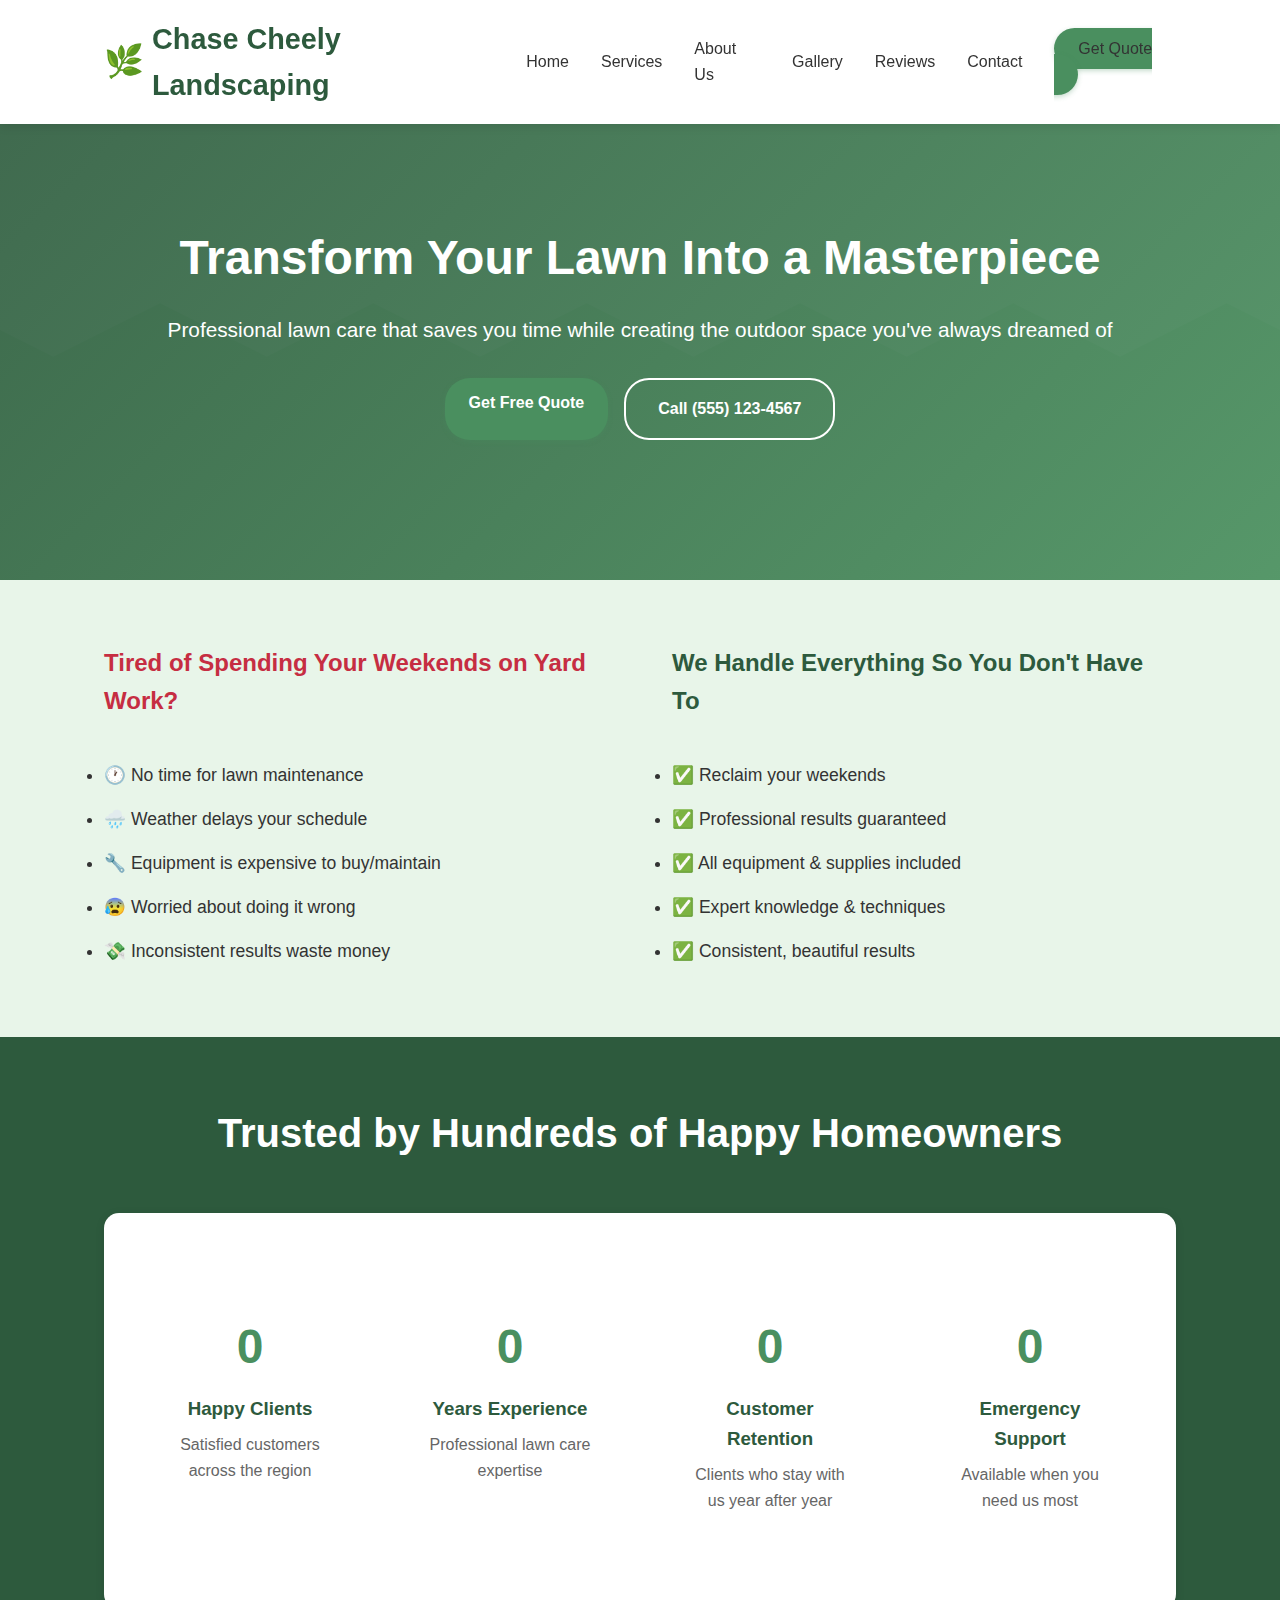
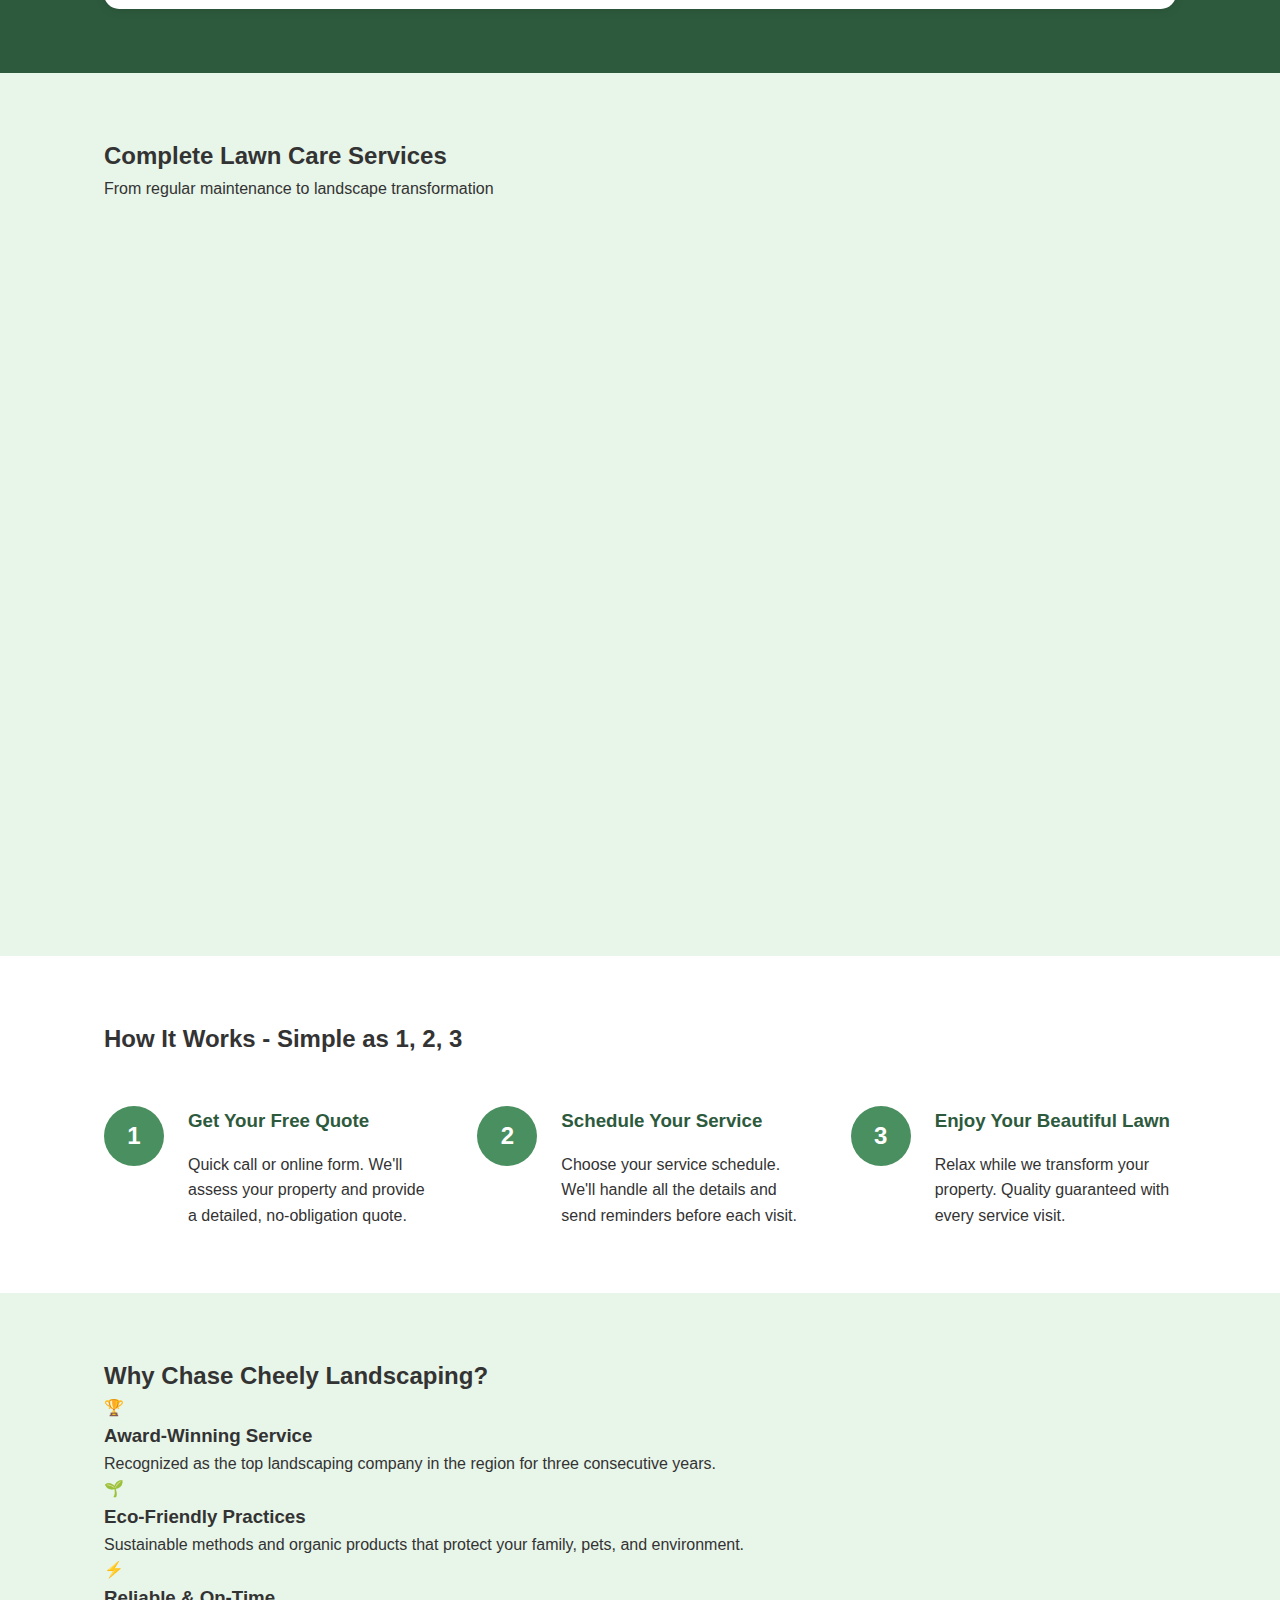
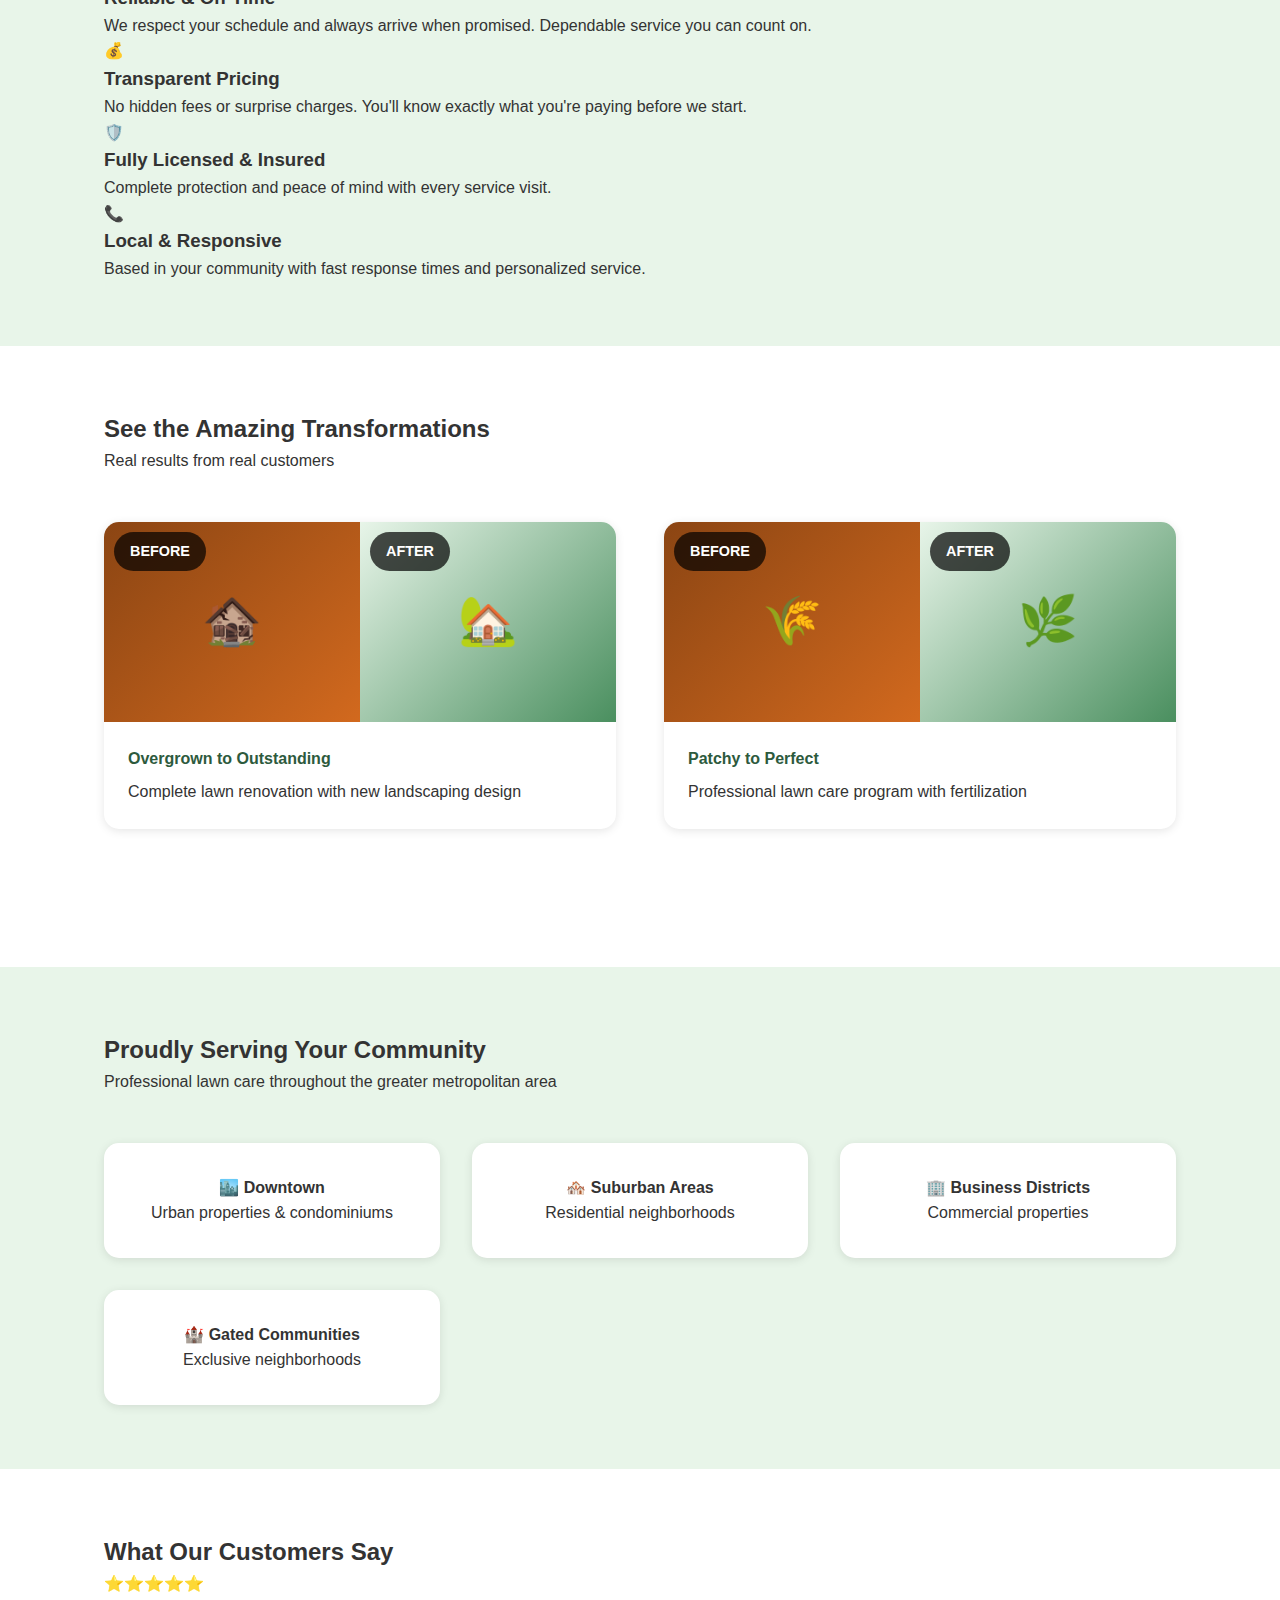
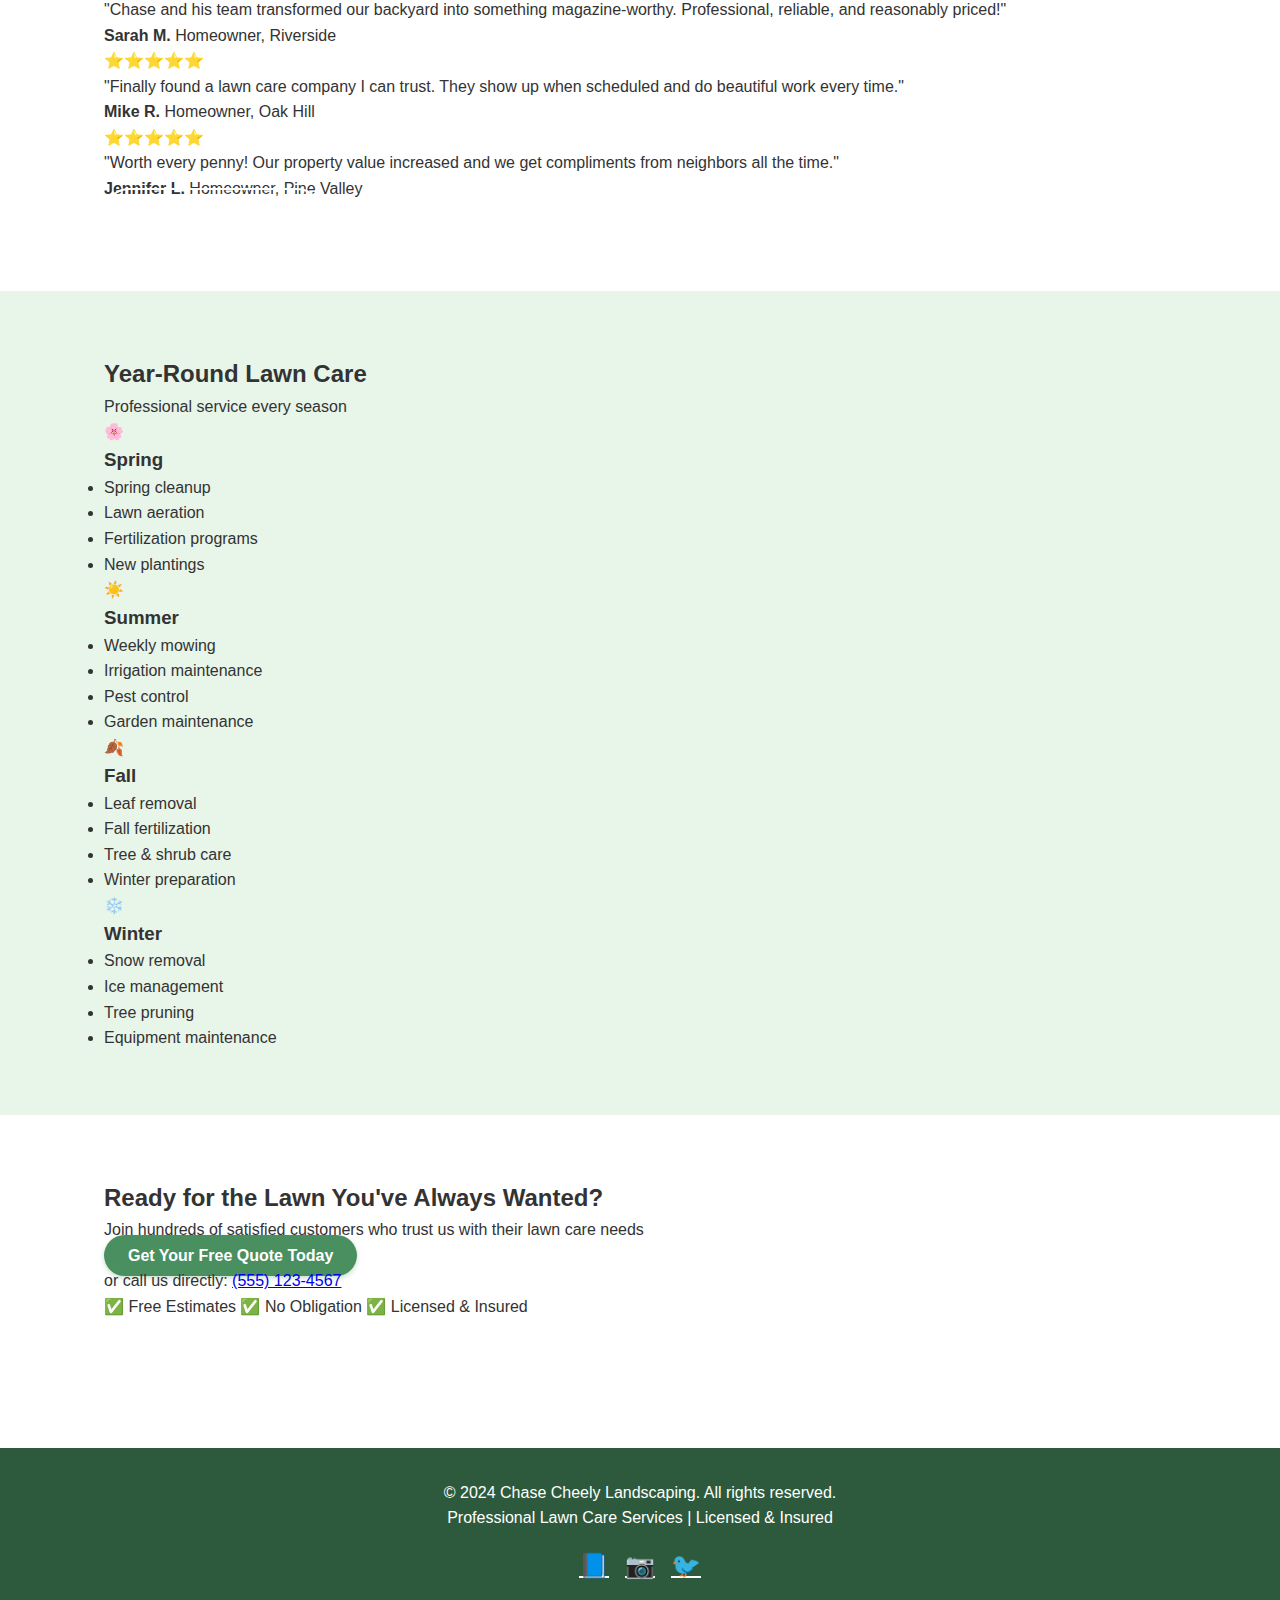
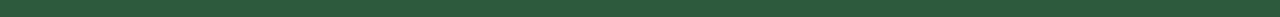
<file: index.html>
<!DOCTYPE html>
<html lang="en">
<head>
    <meta charset="UTF-8">
    <meta name="viewport" content="width=device-width, initial-scale=1.0">
    <title>Chase Cheely Landscaping - Professional Lawn Care Services</title>
    <link rel="stylesheet" href="css/styles.css">
</head>
<body>
    <!-- Loading Screen -->
    <div class="loader" id="loader">
        <div class="loader-circle"></div>
    </div>

    <!-- Header -->
    <header>
        <nav>
            <a href="index.html" class="logo">Chase Cheely Landscaping</a>
            <ul class="nav-links" id="navLinks">
                <li><a href="index.html">Home</a></li>
                <li><a href="services.html">Services</a></li>
                <li><a href="about.html">About Us</a></li>
                <li><a href="gallery.html">Gallery</a></li>
                <li><a href="testimonials.html">Reviews</a></li>
                <li><a href="contact.html">Contact</a></li>
                <li><a href="contact.html" class="cta-button">Get Quote</a></li>
            </ul>
            <div class="mobile-menu-toggle" onclick="toggleMobileMenu()">
                <span></span>
                <span></span>
                <span></span>
            </div>
        </nav>
    </header>

    <main>
        <!-- 1. HERO SECTION - Grab Attention -->
        <section class="hero">
            <div class="hero-content">
                <h1>Transform Your Lawn Into a Masterpiece</h1>
                <p>Professional lawn care that saves you time while creating the outdoor space you've always dreamed of</p>
                <div class="hero-buttons">
                    <a href="contact.html" class="cta-button">Get Free Quote</a>
                    <a href="tel:555-123-4567" class="secondary-button">Call (555) 123-4567</a>
                </div>
            </div>
        </section>

        <!-- 2. PROBLEM/SOLUTION - Address Pain Points -->
        <section class="problem-solution">
            <div class="container">
                <div class="problem-solution-grid">
                    <div class="problem-side">
                        <h2>Tired of Spending Your Weekends on Yard Work?</h2>
                        <ul class="problem-list">
                            <li>🕐 No time for lawn maintenance</li>
                            <li>🌧️ Weather delays your schedule</li>
                            <li>🔧 Equipment is expensive to buy/maintain</li>
                            <li>😰 Worried about doing it wrong</li>
                            <li>💸 Inconsistent results waste money</li>
                        </ul>
                    </div>
                    <div class="solution-side">
                        <h2>We Handle Everything So You Don't Have To</h2>
                        <ul class="solution-list">
                            <li>✅ Reclaim your weekends</li>
                            <li>✅ Professional results guaranteed</li>
                            <li>✅ All equipment & supplies included</li>
                            <li>✅ Expert knowledge & techniques</li>
                            <li>✅ Consistent, beautiful results</li>
                        </ul>
                    </div>
                </div>
            </div>
        </section>

        <!-- 3. SOCIAL PROOF - Build Credibility -->
        <section class="stats-section">
            <div class="container">
                <h2>Trusted by Hundreds of Happy Homeowners</h2>
                <div class="stats-grid">
                    <div class="stat-item">
                        <div class="stat-number" data-count="500" data-suffix="+">0</div>
                        <h3>Happy Clients</h3>
                        <p>Satisfied customers across the region</p>
                    </div>
                    <div class="stat-item">
                        <div class="stat-number" data-count="15" data-suffix="+">0</div>
                        <h3>Years Experience</h3>
                        <p>Professional lawn care expertise</p>
                    </div>
                    <div class="stat-item">
                        <div class="stat-number" data-count="98" data-suffix="%">0</div>
                        <h3>Customer Retention</h3>
                        <p>Clients who stay with us year after year</p>
                    </div>
                    <div class="stat-item">
                        <div class="stat-number" data-count="24" data-suffix="/7">0</div>
                        <h3>Emergency Support</h3>
                        <p>Available when you need us most</p>
                    </div>
                </div>
            </div>
        </section>

        <!-- 4. CORE SERVICES - What We Do -->
        <section class="services-preview">
            <div class="container">
                <h2>Complete Lawn Care Services</h2>
                <p class="section-subtitle">From regular maintenance to landscape transformation</p>
                <div class="services-grid">
                    <div class="service-card">
                        <div class="service-icon">🌿</div>
                        <h3>Weekly Lawn Care</h3>
                        <p>Mowing, edging, trimming, and cleanup to keep your lawn looking perfect every week.</p>
                        <a href="services.html" class="service-link">Learn More →</a>
                    </div>
                    <div class="service-card">
                        <div class="service-icon">🌱</div>
                        <h3>Landscape Design</h3>
                        <p>Custom design and installation to transform your outdoor space into something special.</p>
                        <a href="services.html" class="service-link">Learn More →</a>
                    </div>
                    <div class="service-card">
                        <div class="service-icon">🌳</div>
                        <h3>Tree & Shrub Care</h3>
                        <p>Professional pruning, trimming, and maintenance for healthy, beautiful plants.</p>
                        <a href="services.html" class="service-link">Learn More →</a>
                    </div>
                    <div class="service-card">
                        <div class="service-icon">💧</div>
                        <h3>Irrigation Systems</h3>
                        <p>Smart sprinkler installation and maintenance for optimal water efficiency.</p>
                        <a href="services.html" class="service-link">Learn More →</a>
                    </div>
                </div>
            </div>
        </section>

        <!-- 5. HOW IT WORKS - Simple Process -->
        <section class="how-it-works">
            <div class="container">
                <h2>How It Works - Simple as 1, 2, 3</h2>
                <div class="process-steps">
                    <div class="step">
                        <div class="step-number">1</div>
                        <div class="step-content">
                            <h3>Get Your Free Quote</h3>
                            <p>Quick call or online form. We'll assess your property and provide a detailed, no-obligation quote.</p>
                        </div>
                    </div>
                    <div class="step">
                        <div class="step-number">2</div>
                        <div class="step-content">
                            <h3>Schedule Your Service</h3>
                            <p>Choose your service schedule. We'll handle all the details and send reminders before each visit.</p>
                        </div>
                    </div>
                    <div class="step">
                        <div class="step-number">3</div>
                        <div class="step-content">
                            <h3>Enjoy Your Beautiful Lawn</h3>
                            <p>Relax while we transform your property. Quality guaranteed with every service visit.</p>
                        </div>
                    </div>
                </div>
            </div>
        </section>

        <!-- 6. WHY CHOOSE US - Competitive Advantages -->
        <section class="why-choose-us">
            <div class="container">
                <h2>Why Chase Cheely Landscaping?</h2>
                <div class="advantages-grid">
                    <div class="advantage">
                        <div class="advantage-icon">🏆</div>
                        <h3>Award-Winning Service</h3>
                        <p>Recognized as the top landscaping company in the region for three consecutive years.</p>
                    </div>
                    <div class="advantage">
                        <div class="advantage-icon">🌱</div>
                        <h3>Eco-Friendly Practices</h3>
                        <p>Sustainable methods and organic products that protect your family, pets, and environment.</p>
                    </div>
                    <div class="advantage">
                        <div class="advantage-icon">⚡</div>
                        <h3>Reliable & On-Time</h3>
                        <p>We respect your schedule and always arrive when promised. Dependable service you can count on.</p>
                    </div>
                    <div class="advantage">
                        <div class="advantage-icon">💰</div>
                        <h3>Transparent Pricing</h3>
                        <p>No hidden fees or surprise charges. You'll know exactly what you're paying before we start.</p>
                    </div>
                    <div class="advantage">
                        <div class="advantage-icon">🛡️</div>
                        <h3>Fully Licensed & Insured</h3>
                        <p>Complete protection and peace of mind with every service visit.</p>
                    </div>
                    <div class="advantage">
                        <div class="advantage-icon">📞</div>
                        <h3>Local & Responsive</h3>
                        <p>Based in your community with fast response times and personalized service.</p>
                    </div>
                </div>
            </div>
        </section>

        <!-- 7. BEFORE & AFTER - Visual Proof -->
        <section class="before-after">
            <div class="container">
                <h2>See the Amazing Transformations</h2>
                <p class="section-subtitle">Real results from real customers</p>
                <div class="transformations-grid">
                    <div class="transformation-card">
                        <div class="before-after-images">
                            <div class="before-image">
                                <span class="image-label">BEFORE</span>
                                <div class="placeholder-image before">🏚️</div>
                            </div>
                            <div class="after-image">
                                <span class="image-label">AFTER</span>
                                <div class="placeholder-image after">🏡</div>
                            </div>
                        </div>
                        <div class="transformation-info">
                            <h4>Overgrown to Outstanding</h4>
                            <p>Complete lawn renovation with new landscaping design</p>
                        </div>
                    </div>
                    <div class="transformation-card">
                        <div class="before-after-images">
                            <div class="before-image">
                                <span class="image-label">BEFORE</span>
                                <div class="placeholder-image before">🌾</div>
                            </div>
                            <div class="after-image">
                                <span class="image-label">AFTER</span>
                                <div class="placeholder-image after">🌿</div>
                            </div>
                        </div>
                        <div class="transformation-info">
                            <h4>Patchy to Perfect</h4>
                            <p>Professional lawn care program with fertilization</p>
                        </div>
                    </div>
                </div>
                <div class="cta-center">
                    <a href="gallery.html" class="secondary-button">View More Transformations</a>
                </div>
            </div>
        </section>

        <!-- 8. SERVICE AREAS - Geographic Coverage -->
        <section class="service-areas">
            <div class="container">
                <h2>Proudly Serving Your Community</h2>
                <p class="section-subtitle">Professional lawn care throughout the greater metropolitan area</p>
                <div class="areas-grid">
                    <div class="area-card">
                        <h4>🏙️ Downtown</h4>
                        <p>Urban properties & condominiums</p>
                    </div>
                    <div class="area-card">
                        <h4>🏘️ Suburban Areas</h4>
                        <p>Residential neighborhoods</p>
                    </div>
                    <div class="area-card">
                        <h4>🏢 Business Districts</h4>
                        <p>Commercial properties</p>
                    </div>
                    <div class="area-card">
                        <h4>🏰 Gated Communities</h4>
                        <p>Exclusive neighborhoods</p>
                    </div>
                </div>
            </div>
        </section>

        <!-- 9. TESTIMONIALS - Social Proof -->
        <section class="testimonials-preview">
            <div class="container">
                <h2>What Our Customers Say</h2>
                <div class="testimonials-grid">
                    <div class="testimonial">
                        <div class="stars">⭐⭐⭐⭐⭐</div>
                        <p>"Chase and his team transformed our backyard into something magazine-worthy. Professional, reliable, and reasonably priced!"</p>
                        <div class="testimonial-author">
                            <strong>Sarah M.</strong>
                            <span>Homeowner, Riverside</span>
                        </div>
                    </div>
                    <div class="testimonial">
                        <div class="stars">⭐⭐⭐⭐⭐</div>
                        <p>"Finally found a lawn care company I can trust. They show up when scheduled and do beautiful work every time."</p>
                        <div class="testimonial-author">
                            <strong>Mike R.</strong>
                            <span>Homeowner, Oak Hill</span>
                        </div>
                    </div>
                    <div class="testimonial">
                        <div class="stars">⭐⭐⭐⭐⭐</div>
                        <p>"Worth every penny! Our property value increased and we get compliments from neighbors all the time."</p>
                        <div class="testimonial-author">
                            <strong>Jennifer L.</strong>
                            <span>Homeowner, Pine Valley</span>
                        </div>
                    </div>
                </div>
                <div class="cta-center">
                    <a href="testimonials.html" class="secondary-button">Read More Reviews</a>
                </div>
            </div>
        </section>

        <!-- 10. SEASONAL SERVICES - Comprehensive Offering -->
        <section class="seasonal-services">
            <div class="container">
                <h2>Year-Round Lawn Care</h2>
                <p class="section-subtitle">Professional service every season</p>
                <div class="seasons-grid">
                    <div class="season-card">
                        <div class="season-icon">🌸</div>
                        <h3>Spring</h3>
                        <ul>
                            <li>Spring cleanup</li>
                            <li>Lawn aeration</li>
                            <li>Fertilization programs</li>
                            <li>New plantings</li>
                        </ul>
                    </div>
                    <div class="season-card">
                        <div class="season-icon">☀️</div>
                        <h3>Summer</h3>
                        <ul>
                            <li>Weekly mowing</li>
                            <li>Irrigation maintenance</li>
                            <li>Pest control</li>
                            <li>Garden maintenance</li>
                        </ul>
                    </div>
                    <div class="season-card">
                        <div class="season-icon">🍂</div>
                        <h3>Fall</h3>
                        <ul>
                            <li>Leaf removal</li>
                            <li>Fall fertilization</li>
                            <li>Tree & shrub care</li>
                            <li>Winter preparation</li>
                        </ul>
                    </div>
                    <div class="season-card">
                        <div class="season-icon">❄️</div>
                        <h3>Winter</h3>
                        <ul>
                            <li>Snow removal</li>
                            <li>Ice management</li>
                            <li>Tree pruning</li>
                            <li>Equipment maintenance</li>
                        </ul>
                    </div>
                </div>
            </div>
        </section>

        <!-- 11. FINAL CTA - Drive Action -->
        <section class="final-cta">
            <div class="container">
                <div class="cta-content">
                    <h2>Ready for the Lawn You've Always Wanted?</h2>
                    <p>Join hundreds of satisfied customers who trust us with their lawn care needs</p>
                    <div class="cta-buttons">
                        <a href="contact.html" class="cta-button large">Get Your Free Quote Today</a>
                        <div class="phone-cta">
                            <span>or call us directly:</span>
                            <a href="tel:555-123-4567" class="phone-number">(555) 123-4567</a>
                        </div>
                    </div>
                    <div class="guarantees">
                        <span>✅ Free Estimates</span>
                        <span>✅ No Obligation</span>
                        <span>✅ Licensed & Insured</span>
                    </div>
                </div>
            </div>
        </section>
    </main>

    <!-- Footer -->
    <footer>
        <div class="container">
            <p>&copy; 2024 Chase Cheely Landscaping. All rights reserved.</p>
            <p>Professional Lawn Care Services | Licensed & Insured</p>
            <div class="social-links">
                <a href="#" aria-label="Facebook">📘</a>
                <a href="#" aria-label="Instagram">📷</a>
                <a href="#" aria-label="Twitter">🐦</a>
            </div>
        </div>
    </footer>

    <script src="js/script.js"></script>
</body>
</html>
</file>
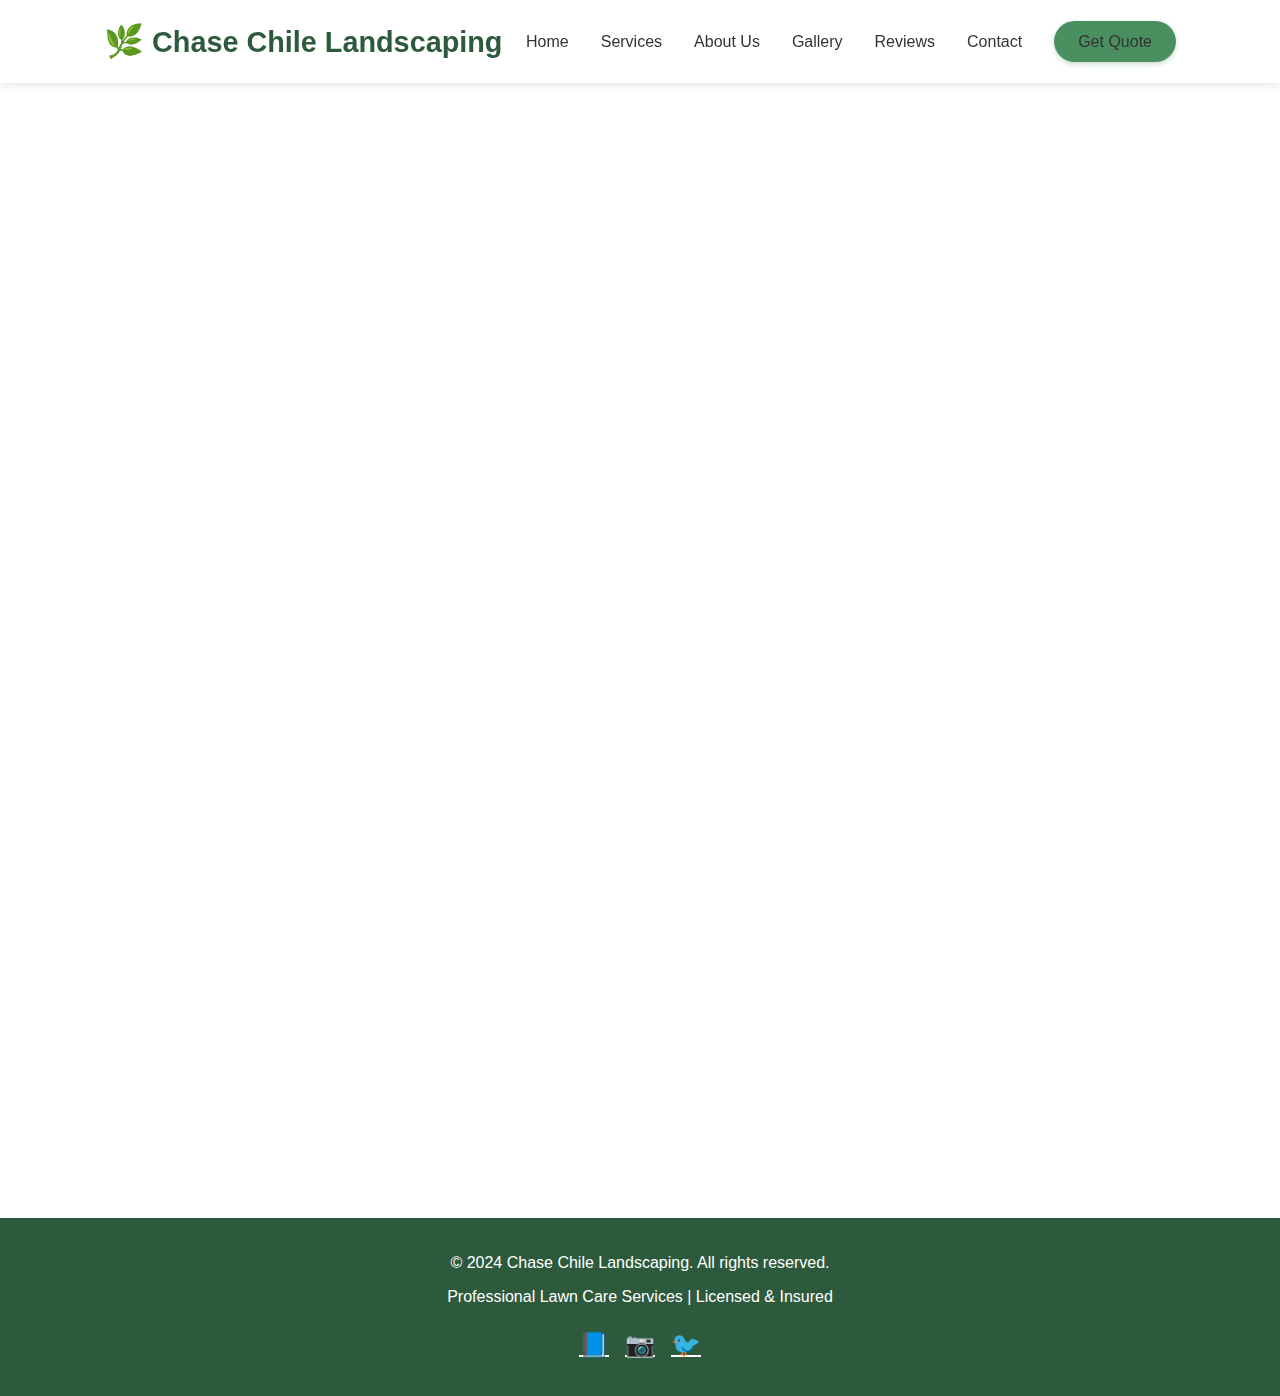
<file: about.html>
<!DOCTYPE html>
<html lang="en">
<head>
    <meta charset="UTF-8">
    <meta name="viewport" content="width=device-width, initial-scale=1.0">
    <title>About Us - Chase Cheely Landscaping</title>
    <style>
        * {
            margin: 0;
            padding: 0;
            box-sizing: border-box;
        }

        :root {
            --primary-green: #2d5a3d;
            --accent-green: #4a8f5f;
            --light-green: #e8f5e9;
            --text-dark: #333;
            --text-light: #666;
            --white: #ffffff;
            --shadow: 0 2px 10px rgba(0,0,0,0.1);
        }

        body {
            font-family: 'Arial', sans-serif;
            line-height: 1.6;
            color: var(--text-dark);
            overflow-x: hidden;
        }

        /* Header Styles */
        header {
            background: var(--white);
            box-shadow: var(--shadow);
            position: fixed;
            width: 100%;
            top: 0;
            z-index: 1000;
            transition: all 0.3s ease;
        }

        nav {
            display: flex;
            justify-content: space-between;
            align-items: center;
            padding: 1rem 5%;
            max-width: 1200px;
            margin: 0 auto;
        }

        .logo {
            font-size: 1.8rem;
            font-weight: bold;
            color: var(--primary-green);
            text-decoration: none;
            display: flex;
            align-items: center;
            gap: 0.5rem;
        }

        .logo::before {
            content: "🌿";
            font-size: 2rem;
        }

        .nav-links {
            display: flex;
            list-style: none;
            gap: 2rem;
            align-items: center;
        }

        .nav-links a {
            text-decoration: none;
            color: var(--text-dark);
            font-weight: 500;
            transition: color 0.3s ease;
            position: relative;
        }

        .nav-links a::after {
            content: '';
            position: absolute;
            width: 0;
            height: 2px;
            bottom: -5px;
            left: 0;
            background: var(--accent-green);
            transition: width 0.3s ease;
        }

        .nav-links a:hover::after {
            width: 100%;
        }

        .nav-links a:hover {
            color: var(--accent-green);
        }

        .cta-button {
            background: var(--accent-green);
            color: var(--white);
            padding: 0.75rem 1.5rem;
            border-radius: 25px;
            text-decoration: none;
            transition: all 0.3s ease;
            font-weight: bold;
            box-shadow: 0 2px 5px rgba(74, 143, 95, 0.3);
        }

        .cta-button:hover {
            background: var(--primary-green);
            transform: translateY(-2px);
            box-shadow: 0 4px 10px rgba(74, 143, 95, 0.4);
        }

        /* Mobile Menu */
        .mobile-menu-toggle {
            display: none;
            flex-direction: column;
            cursor: pointer;
        }

        .mobile-menu-toggle span {
            width: 25px;
            height: 3px;
            background: var(--primary-green);
            margin: 3px 0;
            transition: 0.3s;
        }

        /* Main Content */
        main {
            margin-top: 80px;
        }

        /* Section Styles */
        .section {
            padding: 4rem 5%;
            max-width: 1200px;
            margin: 0 auto;
            opacity: 0;
            transform: translateY(20px);
            animation: fadeInUp 0.8s ease forwards;
        }

        @keyframes fadeInUp {
            to {
                opacity: 1;
                transform: translateY(0);
            }
        }

        /* About Section */
        .about-content {
            display: grid;
            grid-template-columns: 1fr 1fr;
            gap: 3rem;
            align-items: center;
            margin-top: 2rem;
        }

        .about-text h2 {
            color: var(--primary-green);
            margin-bottom: 1.5rem;
            font-size: 2.5rem;
        }

        .about-text p {
            color: var(--text-light);
            margin-bottom: 1.5rem;
            line-height: 1.8;
        }

        .about-features {
            display: flex;
            flex-direction: column;
            gap: 1rem;
            margin-top: 2rem;
        }

        .feature-item {
            display: flex;
            align-items: center;
            gap: 1rem;
        }

        .feature-item::before {
            content: "✓";
            background: var(--accent-green);
            color: var(--white);
            width: 25px;
            height: 25px;
            border-radius: 50%;
            display: flex;
            align-items: center;
            justify-content: center;
            font-weight: bold;
            flex-shrink: 0;
        }

        .about-image {
            background: linear-gradient(45deg, var(--light-green), var(--accent-green));
            padding: 2rem;
            border-radius: 10px;
            position: relative;
            height: 400px;
            display: flex;
            align-items: center;
            justify-content: center;
            font-size: 8rem;
            color: var(--white);
            box-shadow: var(--shadow);
        }

        /* Footer */
        footer {
            background: var(--primary-green);
            color: var(--white);
            text-align: center;
            padding: 2rem 5%;
            margin-top: 4rem;
        }

        footer p {
            margin-bottom: 0.5rem;
        }

        .social-links {
            display: flex;
            justify-content: center;
            gap: 1rem;
            margin-top: 1rem;
        }

        .social-links a {
            color: var(--white);
            font-size: 1.5rem;
            transition: transform 0.3s ease;
        }

        .social-links a:hover {
            transform: translateY(-3px);
        }

        /* Responsive Design */
        @media (max-width: 768px) {
            .nav-links {
                display: none;
                position: absolute;
                top: 100%;
                left: 0;
                width: 100%;
                background: var(--white);
                flex-direction: column;
                padding: 2rem;
                box-shadow: var(--shadow);
            }

            .nav-links.active {
                display: flex;
            }

            .mobile-menu-toggle {
                display: flex;
            }

            .about-content {
                grid-template-columns: 1fr;
            }

            .section {
                padding: 3rem 5%;
            }
        }

        /* Loading Animation */
        .loader {
            position: fixed;
            top: 0;
            left: 0;
            width: 100%;
            height: 100%;
            background: var(--white);
            display: flex;
            justify-content: center;
            align-items: center;
            z-index: 9999;
            transition: opacity 0.5s ease;
        }

        .loader.fade-out {
            opacity: 0;
            pointer-events: none;
        }

        .loader-circle {
            width: 50px;
            height: 50px;
            border: 5px solid var(--light-green);
            border-top: 5px solid var(--accent-green);
            border-radius: 50%;
            animation: spin 1s linear infinite;
        }

        @keyframes spin {
            0% { transform: rotate(0deg); }
            100% { transform: rotate(360deg); }
        }
    </style>
</head>
<body>
    <!-- Loading Screen -->
    <div class="loader" id="loader">
        <div class="loader-circle"></div>
    </div>

    <!-- Header -->
    <header>
        <nav>
            <a href="index.html" class="logo">Chase Chile Landscaping</a>
            <ul class="nav-links" id="navLinks">
                <li><a href="index.html">Home</a></li>
                <li><a href="services.html">Services</a></li>
                <li><a href="about.html">About Us</a></li>
                <li><a href="gallery.html">Gallery</a></li>
                <li><a href="testimonials.html">Reviews</a></li>
                <li><a href="contact.html">Contact</a></li>
                <li><a href="contact.html" class="cta-button">Get Quote</a></li>
            </ul>
            <div class="mobile-menu-toggle" onclick="toggleMobileMenu()">
                <span></span>
                <span></span>
                <span></span>
            </div>
        </nav>
    </header>

    <!-- Main Content -->
    <main>
        <!-- About Section -->
        <section id="about" class="section">
            <div class="about-content">
                <div class="about-text">
                    <h2>About Chase Chile Landscaping</h2>
                    <p>With over 15 years of experience in lawn care and landscaping, Chase Chile Landscaping has been the trusted choice for homeowners and businesses throughout the area. Our commitment to excellence and attention to detail sets us apart.</p>
                    <p>We take pride in transforming ordinary lawns into extraordinary outdoor spaces. Our team of skilled professionals uses the latest equipment and techniques to ensure your property always looks its absolute best.</p>
                    
                    <div class="about-features">
                        <div class="feature-item">
                            <span>Licensed and Insured Professionals</span>
                        </div>
                        <div class="feature-item">
                            <span>Eco-Friendly Practices</span>
                        </div>
                        <div class="feature-item">
                            <span>Flexible Scheduling Options</span>
                        </div>
                        <div class="feature-item">
                            <span>Competitive Pricing</span>
                        </div>
                        <div class="feature-item">
                            <span>100% Satisfaction Guarantee</span>
                        </div>
                    </div>
                </div>
                
                <div class="about-image">
                    🏡
                </div>
            </div>
            
            <!-- Call to Action -->
            <div style="text-align: center; margin-top: 4rem; padding: 3rem; background: var(--light-green); border-radius: 15px;">
                <h3 style="color: var(--primary-green); margin-bottom: 1rem; font-size: 2rem;">Ready to Work with Us?</h3>
                <p style="color: var(--text-light); margin-bottom: 2rem;">Experience the difference that professional lawn care makes.</p>
                <a href="contact.html" class="cta-button" style="font-size: 1.1rem; padding: 1rem 2rem;">Get Started Today</a>
            </div>
        </section>
    </main>

    <!-- Footer -->
    <footer>
        <p>&copy; 2024 Chase Chile Landscaping. All rights reserved.</p>
        <p>Professional Lawn Care Services | Licensed & Insured</p>
        <div class="social-links">
            <a href="#" aria-label="Facebook">📘</a>
            <a href="#" aria-label="Instagram">📷</a>
            <a href="#" aria-label="Twitter">🐦</a>
        </div>
    </footer>

    <script>
        // Page Loader
        window.addEventListener('load', function() {
            setTimeout(function() {
                document.getElementById('loader').classList.add('fade-out');
            }, 500);
        });

        // Mobile Menu Toggle
        function toggleMobileMenu() {
            const navLinks = document.getElementById('navLinks');
            navLinks.classList.toggle('active');
        }

        // Add scroll effect to header
        window.addEventListener('scroll', function() {
            const header = document.querySelector('header');
            if (window.scrollY > 100) {
                header.style.boxShadow = '0 4px 20px rgba(0,0,0,0.1)';
            } else {
                header.style.boxShadow = '0 2px 10px rgba(0,0,0,0.1)';
            }
        });
    </script>
</body>
</html>
</file>
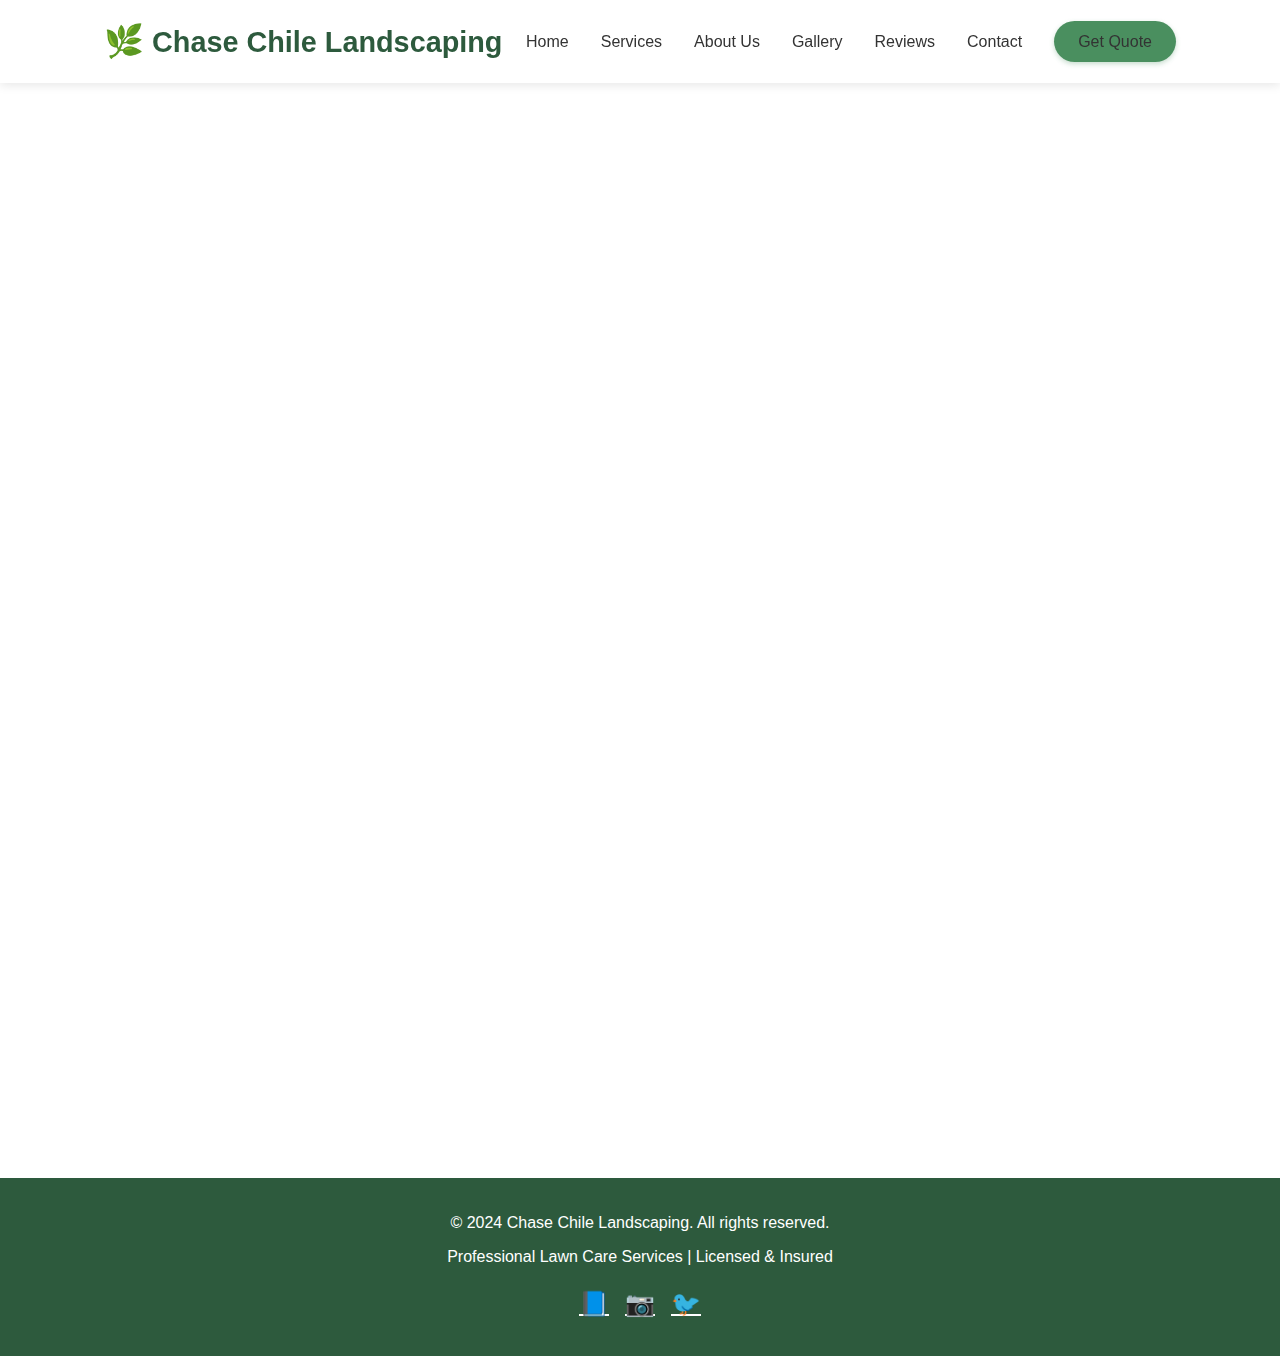
<file: contact.html>
<!DOCTYPE html>
<html lang="en">
<head>
    <meta charset="UTF-8">
    <meta name="viewport" content="width=device-width, initial-scale=1.0">
    <title>Contact Us - Chase Cheely Landscaping</title>
    <style>
        * {
            margin: 0;
            padding: 0;
            box-sizing: border-box;
        }

        :root {
            --primary-green: #2d5a3d;
            --accent-green: #4a8f5f;
            --light-green: #e8f5e9;
            --text-dark: #333;
            --text-light: #666;
            --white: #ffffff;
            --shadow: 0 2px 10px rgba(0,0,0,0.1);
        }

        body {
            font-family: 'Arial', sans-serif;
            line-height: 1.6;
            color: var(--text-dark);
            overflow-x: hidden;
        }

        /* Header Styles */
        header {
            background: var(--white);
            box-shadow: var(--shadow);
            position: fixed;
            width: 100%;
            top: 0;
            z-index: 1000;
            transition: all 0.3s ease;
        }

        nav {
            display: flex;
            justify-content: space-between;
            align-items: center;
            padding: 1rem 5%;
            max-width: 1200px;
            margin: 0 auto;
        }

        .logo {
            font-size: 1.8rem;
            font-weight: bold;
            color: var(--primary-green);
            text-decoration: none;
            display: flex;
            align-items: center;
            gap: 0.5rem;
        }

        .logo::before {
            content: "🌿";
            font-size: 2rem;
        }

        .nav-links {
            display: flex;
            list-style: none;
            gap: 2rem;
            align-items: center;
        }

        .nav-links a {
            text-decoration: none;
            color: var(--text-dark);
            font-weight: 500;
            transition: color 0.3s ease;
            position: relative;
        }

        .nav-links a::after {
            content: '';
            position: absolute;
            width: 0;
            height: 2px;
            bottom: -5px;
            left: 0;
            background: var(--accent-green);
            transition: width 0.3s ease;
        }

        .nav-links a:hover::after {
            width: 100%;
        }

        .nav-links a:hover {
            color: var(--accent-green);
        }

        .cta-button {
            background: var(--accent-green);
            color: var(--white);
            padding: 0.75rem 1.5rem;
            border-radius: 25px;
            text-decoration: none;
            transition: all 0.3s ease;
            font-weight: bold;
            box-shadow: 0 2px 5px rgba(74, 143, 95, 0.3);
        }

        .cta-button:hover {
            background: var(--primary-green);
            transform: translateY(-2px);
            box-shadow: 0 4px 10px rgba(74, 143, 95, 0.4);
        }

        /* Mobile Menu */
        .mobile-menu-toggle {
            display: none;
            flex-direction: column;
            cursor: pointer;
        }

        .mobile-menu-toggle span {
            width: 25px;
            height: 3px;
            background: var(--primary-green);
            margin: 3px 0;
            transition: 0.3s;
        }

        /* Main Content */
        main {
            margin-top: 80px;
        }

        /* Section Styles */
        .section {
            padding: 4rem 5%;
            max-width: 1200px;
            margin: 0 auto;
            opacity: 0;
            transform: translateY(20px);
            animation: fadeInUp 0.8s ease forwards;
        }

        @keyframes fadeInUp {
            to {
                opacity: 1;
                transform: translateY(0);
            }
        }

        /* Contact Section */
        .contact-content {
            display: grid;
            grid-template-columns: 1fr 1fr;
            gap: 3rem;
            margin-top: 2rem;
        }

        .contact-form {
            background: var(--white);
            padding: 2rem;
            border-radius: 10px;
            box-shadow: var(--shadow);
        }

        .form-group {
            margin-bottom: 1.5rem;
        }

        .form-group label {
            display: block;
            margin-bottom: 0.5rem;
            color: var(--primary-green);
            font-weight: bold;
        }

        .form-group input,
        .form-group textarea,
        .form-group select {
            width: 100%;
            padding: 0.75rem;
            border: 2px solid #e0e0e0;
            border-radius: 5px;
            font-size: 1rem;
            transition: border-color 0.3s ease;
            font-family: inherit;
        }

        .form-group input:focus,
        .form-group textarea:focus,
        .form-group select:focus {
            outline: none;
            border-color: var(--accent-green);
        }

        .form-group textarea {
            resize: vertical;
            min-height: 120px;
        }

        .submit-button {
            background: var(--accent-green);
            color: var(--white);
            padding: 1rem 2rem;
            border: none;
            border-radius: 25px;
            font-size: 1rem;
            font-weight: bold;
            cursor: pointer;
            transition: all 0.3s ease;
            width: 100%;
        }

        .submit-button:hover {
            background: var(--primary-green);
            transform: translateY(-2px);
            box-shadow: 0 4px 10px rgba(74, 143, 95, 0.4);
        }

        .contact-info {
            background: var(--light-green);
            padding: 2rem;
            border-radius: 10px;
        }

        .contact-info h3 {
            color: var(--primary-green);
            margin-bottom: 1.5rem;
            font-size: 1.8rem;
        }

        .info-item {
            display: flex;
            align-items: center;
            gap: 1rem;
            margin-bottom: 1.5rem;
            color: var(--text-dark);
        }

        .info-item i {
            font-size: 1.5rem;
            color: var(--accent-green);
        }

        /* Success Message */
        .success-message {
            background: var(--accent-green);
            color: var(--white);
            padding: 1rem;
            border-radius: 5px;
            margin-bottom: 1rem;
            text-align: center;
            display: none;
            animation: slideDown 0.5s ease;
        }

        @keyframes slideDown {
            from {
                opacity: 0;
                transform: translateY(-20px);
            }
            to {
                opacity: 1;
                transform: translateY(0);
            }
        }

        /* Footer */
        footer {
            background: var(--primary-green);
            color: var(--white);
            text-align: center;
            padding: 2rem 5%;
            margin-top: 4rem;
        }

        footer p {
            margin-bottom: 0.5rem;
        }

        .social-links {
            display: flex;
            justify-content: center;
            gap: 1rem;
            margin-top: 1rem;
        }

        .social-links a {
            color: var(--white);
            font-size: 1.5rem;
            transition: transform 0.3s ease;
        }

        .social-links a:hover {
            transform: translateY(-3px);
        }

        /* Responsive Design */
        @media (max-width: 768px) {
            .nav-links {
                display: none;
                position: absolute;
                top: 100%;
                left: 0;
                width: 100%;
                background: var(--white);
                flex-direction: column;
                padding: 2rem;
                box-shadow: var(--shadow);
            }

            .nav-links.active {
                display: flex;
            }

            .mobile-menu-toggle {
                display: flex;
            }

            .contact-content {
                grid-template-columns: 1fr;
            }

            .section {
                padding: 3rem 5%;
            }
        }

        /* Loading Animation */
        .loader {
            position: fixed;
            top: 0;
            left: 0;
            width: 100%;
            height: 100%;
            background: var(--white);
            display: flex;
            justify-content: center;
            align-items: center;
            z-index: 9999;
            transition: opacity 0.5s ease;
        }

        .loader.fade-out {
            opacity: 0;
            pointer-events: none;
        }

        .loader-circle {
            width: 50px;
            height: 50px;
            border: 5px solid var(--light-green);
            border-top: 5px solid var(--accent-green);
            border-radius: 50%;
            animation: spin 1s linear infinite;
        }

        @keyframes spin {
            0% { transform: rotate(0deg); }
            100% { transform: rotate(360deg); }
        }
    </style>
</head>
<body>
    <!-- Loading Screen -->
    <div class="loader" id="loader">
        <div class="loader-circle"></div>
    </div>

    <!-- Header -->
    <header>
        <nav>
            <a href="index.html" class="logo">Chase Chile Landscaping</a>
            <ul class="nav-links" id="navLinks">
                <li><a href="index.html">Home</a></li>
                <li><a href="services.html">Services</a></li>
                <li><a href="about.html">About Us</a></li>
                <li><a href="gallery.html">Gallery</a></li>
                <li><a href="testimonials.html">Reviews</a></li>
                <li><a href="contact.html">Contact</a></li>
                <li><a href="contact.html" class="cta-button">Get Quote</a></li>
            </ul>
            <div class="mobile-menu-toggle" onclick="toggleMobileMenu()">
                <span></span>
                <span></span>
                <span></span>
            </div>
        </nav>
    </header>

    <!-- Main Content -->
    <main>
        <!-- Contact Section -->
        <section id="contact" class="section">
            <h2 style="text-align: center; color: var(--primary-green); margin-bottom: 1rem; font-size: 2.5rem;">Get In Touch</h2>
            <p style="text-align: center; color: var(--text-light); max-width: 600px; margin: 0 auto;">Ready to transform your lawn? Book an appointment or request a free quote today!</p>
            
            <div class="success-message" id="successMessage">
                Thank you for your inquiry! We'll get back to you within 24 hours.
            </div>
            
            <div class="contact-content">
                <div class="contact-form">
                    <h3 style="color: var(--primary-green); margin-bottom: 1.5rem;">Book an Appointment</h3>
                    <form id="contactForm" onsubmit="handleSubmit(event)">
                        <div class="form-group">
                            <label for="name">Full Name *</label>
                            <input type="text" id="name" name="name" required>
                        </div>
                        
                        <div class="form-group">
                            <label for="email">Email Address *</label>
                            <input type="email" id="email" name="email" required>
                        </div>
                        
                        <div class="form-group">
                            <label for="phone">Phone Number *</label>
                            <input type="tel" id="phone" name="phone" required>
                        </div>
                        
                        <div class="form-group">
                            <label for="service">Service Needed</label>
                            <select id="service" name="service">
                                <option value="">Select a service</option>
                                <option value="lawn-mowing">Lawn Mowing</option>
                                <option value="trimming">Trimming & Edging</option>
                                <option value="leaf-removal">Leaf Removal</option>
                                <option value="weed-control">Weed Control</option>
                                <option value="fertilization">Fertilization</option>
                                <option value="landscaping">Landscaping Design</option>
                                <option value="multiple">Multiple Services</option>
                            </select>
                        </div>
                        
                        <div class="form-group">
                            <label for="message">Message</label>
                            <textarea id="message" name="message" placeholder="Tell us about your project or any specific requirements..."></textarea>
                        </div>
                        
                        <button type="submit" class="submit-button">Request Quote</button>
                    </form>
                </div>
                
                <div class="contact-info">
                    <h3>Contact Information</h3>
                    <div class="info-item">
                        <i>📞</i>
                        <div>
                            <strong>Phone:</strong><br>
                            (555) 123-4567
                        </div>
                    </div>
                    
                    <div class="info-item">
                        <i>✉️</i>
                        <div>
                            <strong>Email:</strong><br>
                            info@chasechilelandscaping.com
                        </div>
                    </div>
                    
                    <div class="info-item">
                        <i>📍</i>
                        <div>
                            <strong>Service Area:</strong><br>
                            Serving the greater metropolitan area<br>
                            and surrounding communities
                        </div>
                    </div>
                    
                    <div class="info-item">
                        <i>🕒</i>
                        <div>
                            <strong>Business Hours:</strong><br>
                            Monday - Friday: 7:00 AM - 6:00 PM<br>
                            Saturday: 8:00 AM - 4:00 PM<br>
                            Sunday: Closed
                        </div>
                    </div>
                </div>
            </div>
        </section>
    </main>

    <!-- Footer -->
    <footer>
        <p>&copy; 2024 Chase Chile Landscaping. All rights reserved.</p>
        <p>Professional Lawn Care Services | Licensed & Insured</p>
        <div class="social-links">
            <a href="#" aria-label="Facebook">📘</a>
            <a href="#" aria-label="Instagram">📷</a>
            <a href="#" aria-label="Twitter">🐦</a>
        </div>
    </footer>

    <script>
        // Page Loader
        window.addEventListener('load', function() {
            setTimeout(function() {
                document.getElementById('loader').classList.add('fade-out');
            }, 500);
        });

        // Mobile Menu Toggle
        function toggleMobileMenu() {
            const navLinks = document.getElementById('navLinks');
            navLinks.classList.toggle('active');
        }

        // Add scroll effect to header
        window.addEventListener('scroll', function() {
            const header = document.querySelector('header');
            if (window.scrollY > 100) {
                header.style.boxShadow = '0 4px 20px rgba(0,0,0,0.1)';
            } else {
                header.style.boxShadow = '0 2px 10px rgba(0,0,0,0.1)';
            }
        });

        // Handle form submission
        function handleSubmit(event) {
            event.preventDefault();
            
            // Show success message
            const successMessage = document.getElementById('successMessage');
            successMessage.style.display = 'block';
            
            // Reset form
            document.getElementById('contactForm').reset();
            
            // Hide success message after 5 seconds
            setTimeout(function() {
                successMessage.style.display = 'none';
            }, 5000);
            
            // In a real application, you would send the form data to a server here
            console.log('Form submitted!');
        }
    </script>
</body>
</html>
</file>
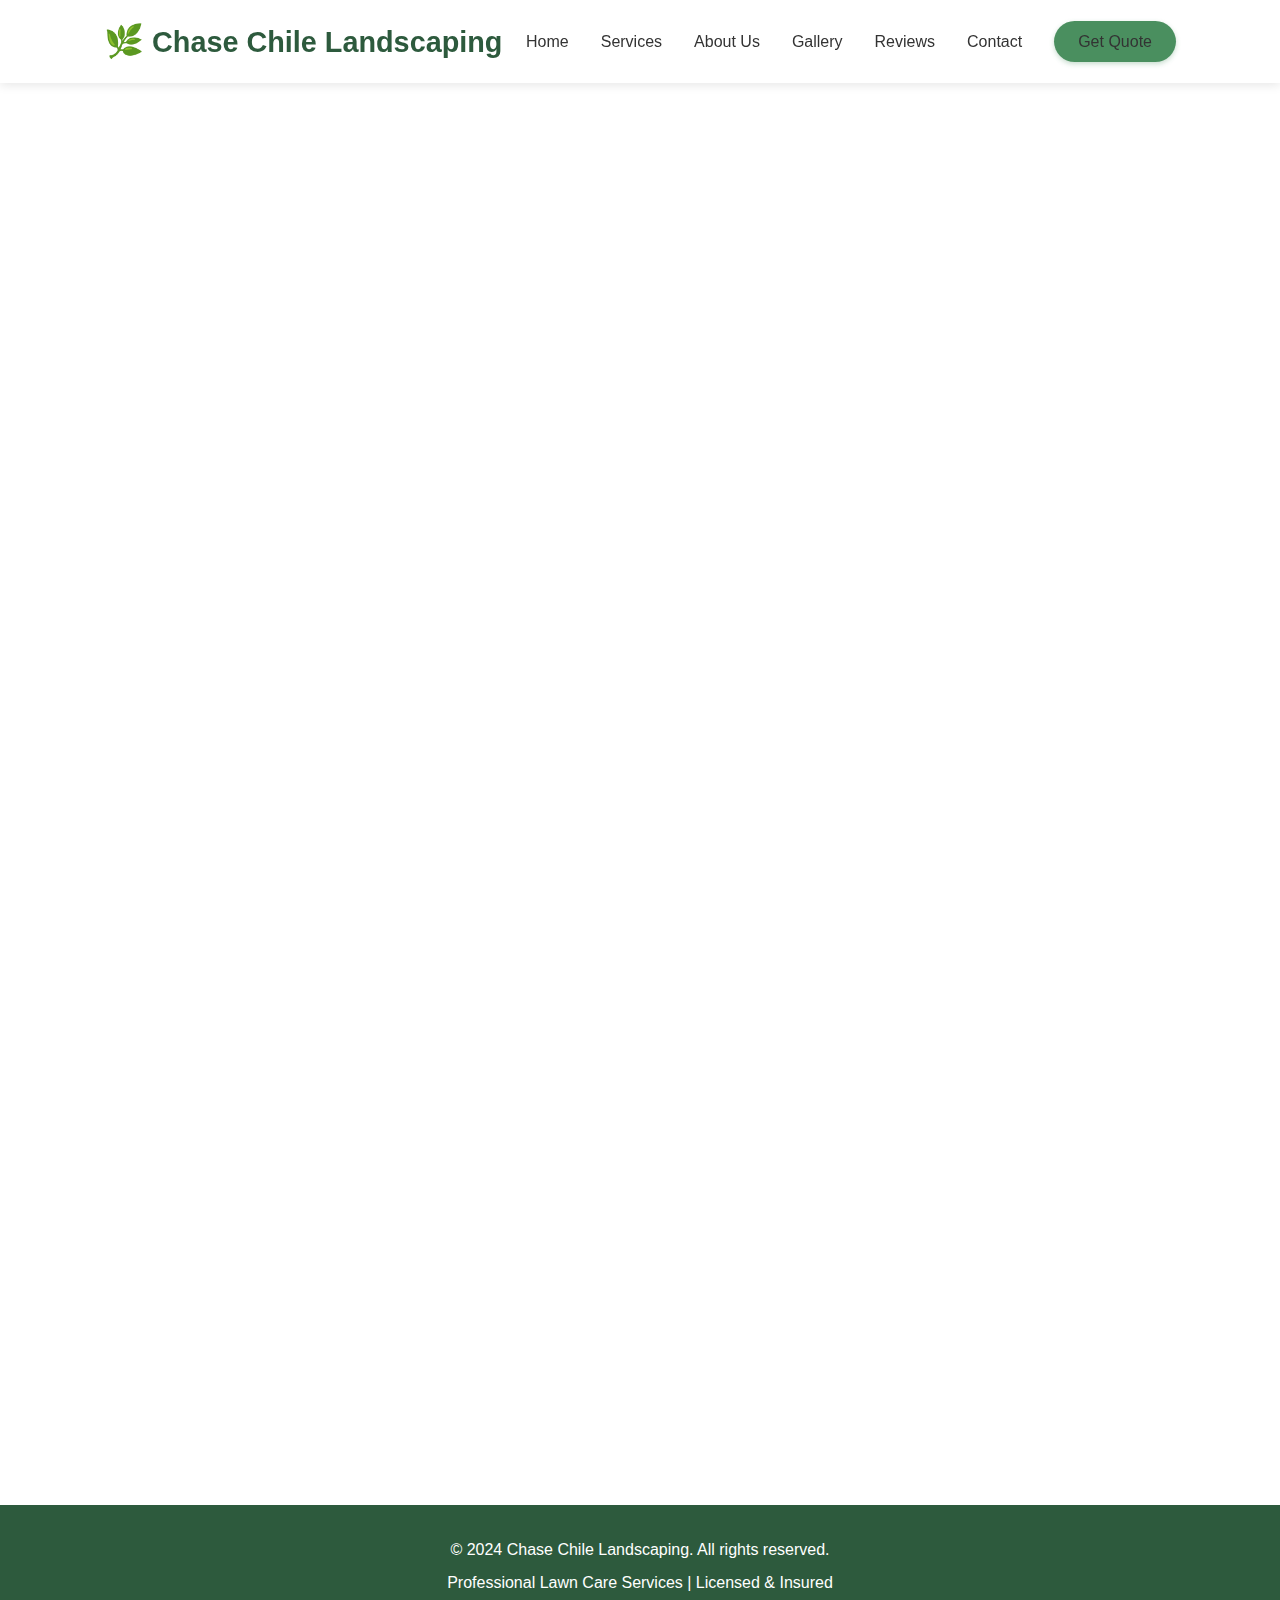
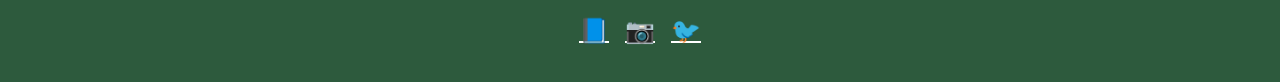
<file: gallery.html>
<!DOCTYPE html>
<html lang="en">
<head>
    <meta charset="UTF-8">
    <meta name="viewport" content="width=device-width, initial-scale=1.0">
    <title>Gallery - Chase Cheely Landscaping</title>
    <style>
        * {
            margin: 0;
            padding: 0;
            box-sizing: border-box;
        }

        :root {
            --primary-green: #2d5a3d;
            --accent-green: #4a8f5f;
            --light-green: #e8f5e9;
            --text-dark: #333;
            --text-light: #666;
            --white: #ffffff;
            --shadow: 0 2px 10px rgba(0,0,0,0.1);
        }

        body {
            font-family: 'Arial', sans-serif;
            line-height: 1.6;
            color: var(--text-dark);
            overflow-x: hidden;
        }

        /* Header Styles */
        header {
            background: var(--white);
            box-shadow: var(--shadow);
            position: fixed;
            width: 100%;
            top: 0;
            z-index: 1000;
            transition: all 0.3s ease;
        }

        nav {
            display: flex;
            justify-content: space-between;
            align-items: center;
            padding: 1rem 5%;
            max-width: 1200px;
            margin: 0 auto;
        }

        .logo {
            font-size: 1.8rem;
            font-weight: bold;
            color: var(--primary-green);
            text-decoration: none;
            display: flex;
            align-items: center;
            gap: 0.5rem;
        }

        .logo::before {
            content: "🌿";
            font-size: 2rem;
        }

        .nav-links {
            display: flex;
            list-style: none;
            gap: 2rem;
            align-items: center;
        }

        .nav-links a {
            text-decoration: none;
            color: var(--text-dark);
            font-weight: 500;
            transition: color 0.3s ease;
            position: relative;
        }

        .nav-links a::after {
            content: '';
            position: absolute;
            width: 0;
            height: 2px;
            bottom: -5px;
            left: 0;
            background: var(--accent-green);
            transition: width 0.3s ease;
        }

        .nav-links a:hover::after {
            width: 100%;
        }

        .nav-links a:hover {
            color: var(--accent-green);
        }

        .cta-button {
            background: var(--accent-green);
            color: var(--white);
            padding: 0.75rem 1.5rem;
            border-radius: 25px;
            text-decoration: none;
            transition: all 0.3s ease;
            font-weight: bold;
            box-shadow: 0 2px 5px rgba(74, 143, 95, 0.3);
        }

        .cta-button:hover {
            background: var(--primary-green);
            transform: translateY(-2px);
            box-shadow: 0 4px 10px rgba(74, 143, 95, 0.4);
        }

        /* Mobile Menu */
        .mobile-menu-toggle {
            display: none;
            flex-direction: column;
            cursor: pointer;
        }

        .mobile-menu-toggle span {
            width: 25px;
            height: 3px;
            background: var(--primary-green);
            margin: 3px 0;
            transition: 0.3s;
        }

        /* Main Content */
        main {
            margin-top: 80px;
        }

        /* Section Styles */
        .section {
            padding: 4rem 5%;
            max-width: 1200px;
            margin: 0 auto;
            opacity: 0;
            transform: translateY(20px);
            animation: fadeInUp 0.8s ease forwards;
        }

        @keyframes fadeInUp {
            to {
                opacity: 1;
                transform: translateY(0);
            }
        }

        /* Gallery Section */
        .gallery-grid {
            display: grid;
            grid-template-columns: repeat(auto-fit, minmax(250px, 1fr));
            gap: 1rem;
            margin-top: 2rem;
        }

        .gallery-item {
            position: relative;
            height: 250px;
            border-radius: 10px;
            overflow: hidden;
            cursor: pointer;
            box-shadow: var(--shadow);
            transition: transform 0.3s ease;
        }

        .gallery-item:hover {
            transform: scale(1.05);
        }

        .gallery-item::before {
            content: attr(data-caption);
            position: absolute;
            bottom: 0;
            left: 0;
            right: 0;
            background: linear-gradient(to top, rgba(45, 90, 61, 0.9), transparent);
            color: var(--white);
            padding: 2rem 1rem 1rem;
            transform: translateY(100%);
            transition: transform 0.3s ease;
        }

        .gallery-item:hover::before {
            transform: translateY(0);
        }

        .gallery-placeholder {
            width: 100%;
            height: 100%;
            background: linear-gradient(135deg, var(--light-green), var(--accent-green));
            display: flex;
            align-items: center;
            justify-content: center;
            font-size: 3rem;
        }

        /* Footer */
        footer {
            background: var(--primary-green);
            color: var(--white);
            text-align: center;
            padding: 2rem 5%;
            margin-top: 4rem;
        }

        footer p {
            margin-bottom: 0.5rem;
        }

        .social-links {
            display: flex;
            justify-content: center;
            gap: 1rem;
            margin-top: 1rem;
        }

        .social-links a {
            color: var(--white);
            font-size: 1.5rem;
            transition: transform 0.3s ease;
        }

        .social-links a:hover {
            transform: translateY(-3px);
        }

        /* Responsive Design */
        @media (max-width: 768px) {
            .nav-links {
                display: none;
                position: absolute;
                top: 100%;
                left: 0;
                width: 100%;
                background: var(--white);
                flex-direction: column;
                padding: 2rem;
                box-shadow: var(--shadow);
            }

            .nav-links.active {
                display: flex;
            }

            .mobile-menu-toggle {
                display: flex;
            }

            .section {
                padding: 3rem 5%;
            }
        }

        /* Loading Animation */
        .loader {
            position: fixed;
            top: 0;
            left: 0;
            width: 100%;
            height: 100%;
            background: var(--white);
            display: flex;
            justify-content: center;
            align-items: center;
            z-index: 9999;
            transition: opacity 0.5s ease;
        }

        .loader.fade-out {
            opacity: 0;
            pointer-events: none;
        }

        .loader-circle {
            width: 50px;
            height: 50px;
            border: 5px solid var(--light-green);
            border-top: 5px solid var(--accent-green);
            border-radius: 50%;
            animation: spin 1s linear infinite;
        }

        @keyframes spin {
            0% { transform: rotate(0deg); }
            100% { transform: rotate(360deg); }
        }
    </style>
</head>
<body>
    <!-- Loading Screen -->
    <div class="loader" id="loader">
        <div class="loader-circle"></div>
    </div>

    <!-- Header -->
    <header>
        <nav>
            <a href="index.html" class="logo">Chase Chile Landscaping</a>
            <ul class="nav-links" id="navLinks">
                <li><a href="index.html">Home</a></li>
                <li><a href="services.html">Services</a></li>
                <li><a href="about.html">About Us</a></li>
                <li><a href="gallery.html">Gallery</a></li>
                <li><a href="testimonials.html">Reviews</a></li>
                <li><a href="contact.html">Contact</a></li>
                <li><a href="contact.html" class="cta-button">Get Quote</a></li>
            </ul>
            <div class="mobile-menu-toggle" onclick="toggleMobileMenu()">
                <span></span>
                <span></span>
                <span></span>
            </div>
        </nav>
    </header>

    <!-- Main Content -->
    <main>
        <!-- Gallery Section -->
        <section id="gallery" class="section">
            <h2 style="text-align: center; color: var(--primary-green); margin-bottom: 1rem; font-size: 2.5rem;">Our Work Gallery</h2>
            <p style="text-align: center; color: var(--text-light); max-width: 600px; margin: 0 auto;">Take a look at some of our recent projects and see the quality of our work</p>
            
            <div class="gallery-grid">
                <div class="gallery-item" data-caption="Beautiful lawn transformation">
                    <div class="gallery-placeholder">🌿</div>
                </div>
                <div class="gallery-item" data-caption="Professional edging work">
                    <div class="gallery-placeholder">✂️</div>
                </div>
                <div class="gallery-item" data-caption="Landscape design project">
                    <div class="gallery-placeholder">🏡</div>
                </div>
                <div class="gallery-item" data-caption="Seasonal maintenance">
                    <div class="gallery-placeholder">🍂</div>
                </div>
                <div class="gallery-item" data-caption="Garden bed installation">
                    <div class="gallery-placeholder">🌷</div>
                </div>
                <div class="gallery-item" data-caption="Complete yard makeover">
                    <div class="gallery-placeholder">🌳</div>
                </div>
                <div class="gallery-item" data-caption="Fertilization results">
                    <div class="gallery-placeholder">🌱</div>
                </div>
                <div class="gallery-item" data-caption="Weed control service">
                    <div class="gallery-placeholder">🌿</div>
                </div>
                <div class="gallery-item" data-caption="Irrigation installation">
                    <div class="gallery-placeholder">💧</div>
                </div>
            </div>
            
            <!-- Call to Action -->
            <div style="text-align: center; margin-top: 4rem; padding: 3rem; background: var(--light-green); border-radius: 15px;">
                <h3 style="color: var(--primary-green); margin-bottom: 1rem; font-size: 2rem;">Want Your Lawn to Look Like This?</h3>
                <p style="color: var(--text-light); margin-bottom: 2rem;">Contact us to schedule a consultation and get started on your lawn transformation.</p>
                <a href="contact.html" class="cta-button" style="font-size: 1.1rem; padding: 1rem 2rem;">Schedule Consultation</a>
            </div>
        </section>
    </main>

    <!-- Footer -->
    <footer>
        <p>&copy; 2024 Chase Chile Landscaping. All rights reserved.</p>
        <p>Professional Lawn Care Services | Licensed & Insured</p>
        <div class="social-links">
            <a href="#" aria-label="Facebook">📘</a>
            <a href="#" aria-label="Instagram">📷</a>
            <a href="#" aria-label="Twitter">🐦</a>
        </div>
    </footer>

    <script>
        // Page Loader
        window.addEventListener('load', function() {
            setTimeout(function() {
                document.getElementById('loader').classList.add('fade-out');
            }, 500);
        });

        // Mobile Menu Toggle
        function toggleMobileMenu() {
            const navLinks = document.getElementById('navLinks');
            navLinks.classList.toggle('active');
        }

        // Add scroll effect to header
        window.addEventListener('scroll', function() {
            const header = document.querySelector('header');
            if (window.scrollY > 100) {
                header.style.boxShadow = '0 4px 20px rgba(0,0,0,0.1)';
            } else {
                header.style.boxShadow = '0 2px 10px rgba(0,0,0,0.1)';
            }
        });
    </script>
</body>
</html>
</file>
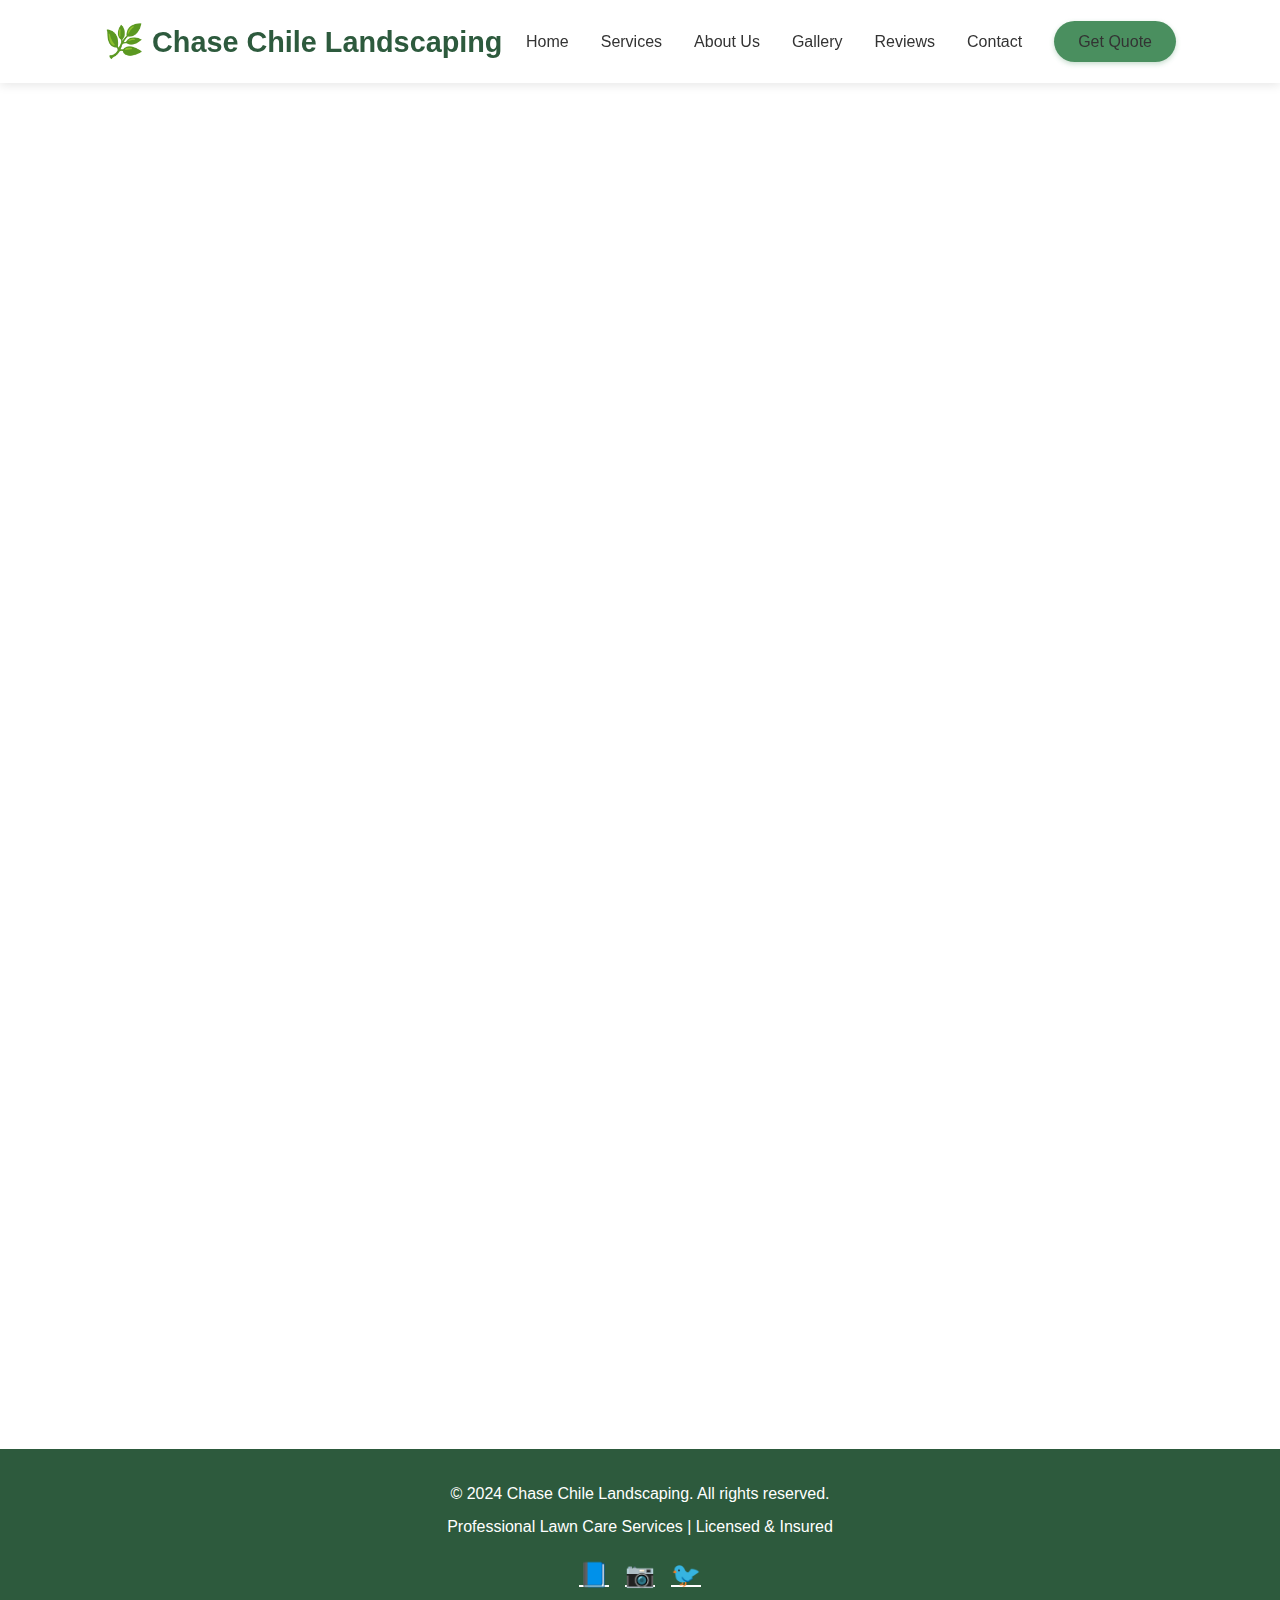
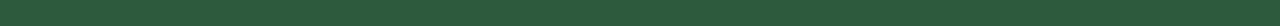
<file: services.html>
<!DOCTYPE html>
<html lang="en">
<head>
    <meta charset="UTF-8">
    <meta name="viewport" content="width=device-width, initial-scale=1.0">
    <title>Our Services - Chase Cheely Landscaping</title>
    <style>
        * {
            margin: 0;
            padding: 0;
            box-sizing: border-box;
        }

        :root {
            --primary-green: #2d5a3d;
            --accent-green: #4a8f5f;
            --light-green: #e8f5e9;
            --text-dark: #333;
            --text-light: #666;
            --white: #ffffff;
            --shadow: 0 2px 10px rgba(0,0,0,0.1);
        }

        body {
            font-family: 'Arial', sans-serif;
            line-height: 1.6;
            color: var(--text-dark);
            overflow-x: hidden;
        }

        /* Header Styles */
        header {
            background: var(--white);
            box-shadow: var(--shadow);
            position: fixed;
            width: 100%;
            top: 0;
            z-index: 1000;
            transition: all 0.3s ease;
        }

        nav {
            display: flex;
            justify-content: space-between;
            align-items: center;
            padding: 1rem 5%;
            max-width: 1200px;
            margin: 0 auto;
        }

        .logo {
            font-size: 1.8rem;
            font-weight: bold;
            color: var(--primary-green);
            text-decoration: none;
            display: flex;
            align-items: center;
            gap: 0.5rem;
        }

        .logo::before {
            content: "🌿";
            font-size: 2rem;
        }

        .nav-links {
            display: flex;
            list-style: none;
            gap: 2rem;
            align-items: center;
        }

        .nav-links a {
            text-decoration: none;
            color: var(--text-dark);
            font-weight: 500;
            transition: color 0.3s ease;
            position: relative;
        }

        .nav-links a::after {
            content: '';
            position: absolute;
            width: 0;
            height: 2px;
            bottom: -5px;
            left: 0;
            background: var(--accent-green);
            transition: width 0.3s ease;
        }

        .nav-links a:hover::after {
            width: 100%;
        }

        .nav-links a:hover {
            color: var(--accent-green);
        }

        .cta-button {
            background: var(--accent-green);
            color: var(--white);
            padding: 0.75rem 1.5rem;
            border-radius: 25px;
            text-decoration: none;
            transition: all 0.3s ease;
            font-weight: bold;
            box-shadow: 0 2px 5px rgba(74, 143, 95, 0.3);
        }

        .cta-button:hover {
            background: var(--primary-green);
            transform: translateY(-2px);
            box-shadow: 0 4px 10px rgba(74, 143, 95, 0.4);
        }

        /* Mobile Menu */
        .mobile-menu-toggle {
            display: none;
            flex-direction: column;
            cursor: pointer;
        }

        .mobile-menu-toggle span {
            width: 25px;
            height: 3px;
            background: var(--primary-green);
            margin: 3px 0;
            transition: 0.3s;
        }

        /* Main Content */
        main {
            margin-top: 80px;
        }

        /* Section Styles */
        .section {
            padding: 4rem 5%;
            max-width: 1200px;
            margin: 0 auto;
            opacity: 0;
            transform: translateY(20px);
            animation: fadeInUp 0.8s ease forwards;
        }

        @keyframes fadeInUp {
            to {
                opacity: 1;
                transform: translateY(0);
            }
        }

        /* Services Grid */
        .services-grid {
            display: grid;
            grid-template-columns: repeat(auto-fit, minmax(300px, 1fr));
            gap: 2rem;
            margin-top: 3rem;
        }

        .service-card {
            background: var(--white);
            padding: 2rem;
            border-radius: 10px;
            box-shadow: var(--shadow);
            text-align: center;
            transition: all 0.3s ease;
            position: relative;
            overflow: hidden;
        }

        .service-card::before {
            content: '';
            position: absolute;
            top: 0;
            left: 0;
            width: 100%;
            height: 5px;
            background: linear-gradient(90deg, var(--primary-green), var(--accent-green));
            transform: translateX(-100%);
            transition: transform 0.3s ease;
        }

        .service-card:hover::before {
            transform: translateX(0);
        }

        .service-card:hover {
            transform: translateY(-5px);
            box-shadow: 0 5px 20px rgba(0,0,0,0.15);
        }

        .service-icon {
            font-size: 3rem;
            margin-bottom: 1rem;
        }

        .service-card h3 {
            color: var(--primary-green);
            margin-bottom: 1rem;
            font-size: 1.5rem;
        }

        .service-card p {
            color: var(--text-light);
            line-height: 1.8;
        }

        /* Footer */
        footer {
            background: var(--primary-green);
            color: var(--white);
            text-align: center;
            padding: 2rem 5%;
            margin-top: 4rem;
        }

        footer p {
            margin-bottom: 0.5rem;
        }

        .social-links {
            display: flex;
            justify-content: center;
            gap: 1rem;
            margin-top: 1rem;
        }

        .social-links a {
            color: var(--white);
            font-size: 1.5rem;
            transition: transform 0.3s ease;
        }

        .social-links a:hover {
            transform: translateY(-3px);
        }

        /* Responsive Design */
        @media (max-width: 768px) {
            .nav-links {
                display: none;
                position: absolute;
                top: 100%;
                left: 0;
                width: 100%;
                background: var(--white);
                flex-direction: column;
                padding: 2rem;
                box-shadow: var(--shadow);
            }

            .nav-links.active {
                display: flex;
            }

            .mobile-menu-toggle {
                display: flex;
            }

            .section {
                padding: 3rem 5%;
            }
        }

        /* Loading Animation */
        .loader {
            position: fixed;
            top: 0;
            left: 0;
            width: 100%;
            height: 100%;
            background: var(--white);
            display: flex;
            justify-content: center;
            align-items: center;
            z-index: 9999;
            transition: opacity 0.5s ease;
        }

        .loader.fade-out {
            opacity: 0;
            pointer-events: none;
        }

        .loader-circle {
            width: 50px;
            height: 50px;
            border: 5px solid var(--light-green);
            border-top: 5px solid var(--accent-green);
            border-radius: 50%;
            animation: spin 1s linear infinite;
        }

        @keyframes spin {
            0% { transform: rotate(0deg); }
            100% { transform: rotate(360deg); }
        }
    </style>
</head>
<body>
    <!-- Loading Screen -->
    <div class="loader" id="loader">
        <div class="loader-circle"></div>
    </div>

    <!-- Header -->
    <header>
        <nav>
            <a href="index.html" class="logo">Chase Chile Landscaping</a>
            <ul class="nav-links" id="navLinks">
                <li><a href="index.html">Home</a></li>
                <li><a href="services.html">Services</a></li>
                <li><a href="about.html">About Us</a></li>
                <li><a href="gallery.html">Gallery</a></li>
                <li><a href="testimonials.html">Reviews</a></li>
                <li><a href="contact.html">Contact</a></li>
                <li><a href="contact.html" class="cta-button">Get Quote</a></li>
            </ul>
            <div class="mobile-menu-toggle" onclick="toggleMobileMenu()">
                <span></span>
                <span></span>
                <span></span>
            </div>
        </nav>
    </header>

    <!-- Main Content -->
    <main>
        <!-- Services Section -->
        <section id="services" class="section">
            <h2 style="text-align: center; color: var(--primary-green); margin-bottom: 1rem; font-size: 2.5rem;">Our Services</h2>
            <p style="text-align: center; color: var(--text-light); max-width: 600px; margin: 0 auto;">We provide comprehensive lawn care solutions tailored to keep your property looking its best year-round</p>
            
            <div class="services-grid">
                <div class="service-card">
                    <div class="service-icon">🌱</div>
                    <h3>Lawn Mowing</h3>
                    <p>Regular mowing services with professional equipment to maintain a pristine, healthy lawn with perfect edges and clean lines.</p>
                </div>
                
                <div class="service-card">
                    <div class="service-icon">✂️</div>
                    <h3>Trimming & Edging</h3>
                    <p>Precise trimming around trees, gardens, and walkways. Professional edging for a clean, manicured appearance.</p>
                </div>
                
                <div class="service-card">
                    <div class="service-icon">🍃</div>
                    <h3>Leaf Removal</h3>
                    <p>Seasonal leaf cleanup services to keep your lawn healthy and your property looking neat throughout fall and winter.</p>
                </div>
                
                <div class="service-card">
                    <div class="service-icon">🌿</div>
                    <h3>Weed Control</h3>
                    <p>Effective weed management solutions to protect your lawn and garden beds from invasive plants and maintain beauty.</p>
                </div>
                
                <div class="service-card">
                    <div class="service-icon">💧</div>
                    <h3>Fertilization</h3>
                    <p>Custom fertilization programs designed to nourish your lawn and promote thick, green, healthy grass growth.</p>
                </div>
                
                <div class="service-card">
                    <div class="service-icon">🌳</div>
                    <h3>Landscaping Design</h3>
                    <p>Creative landscape design and installation services to enhance your property's curb appeal and outdoor living spaces.</p>
                </div>
            </div>
            
            <!-- Call to Action -->
            <div style="text-align: center; margin-top: 4rem; padding: 3rem; background: var(--light-green); border-radius: 15px;">
                <h3 style="color: var(--primary-green); margin-bottom: 1rem; font-size: 2rem;">Ready to Get Started?</h3>
                <p style="color: var(--text-light); margin-bottom: 2rem;">Contact us today for a free estimate on any of our professional services.</p>
                <a href="contact.html" class="cta-button" style="font-size: 1.1rem; padding: 1rem 2rem;">Get Free Quote</a>
            </div>
        </section>
    </main>

    <!-- Footer -->
    <footer>
        <p>&copy; 2024 Chase Chile Landscaping. All rights reserved.</p>
        <p>Professional Lawn Care Services | Licensed & Insured</p>
        <div class="social-links">
            <a href="#" aria-label="Facebook">📘</a>
            <a href="#" aria-label="Instagram">📷</a>
            <a href="#" aria-label="Twitter">🐦</a>
        </div>
    </footer>

    <script>
        // Page Loader
        window.addEventListener('load', function() {
            setTimeout(function() {
                document.getElementById('loader').classList.add('fade-out');
            }, 500);
        });

        // Mobile Menu Toggle
        function toggleMobileMenu() {
            const navLinks = document.getElementById('navLinks');
            navLinks.classList.toggle('active');
        }

        // Add scroll effect to header
        window.addEventListener('scroll', function() {
            const header = document.querySelector('header');
            if (window.scrollY > 100) {
                header.style.boxShadow = '0 4px 20px rgba(0,0,0,0.1)';
            } else {
                header.style.boxShadow = '0 2px 10px rgba(0,0,0,0.1)';
            }
        });
    </script>
</body>
</html>
</file>
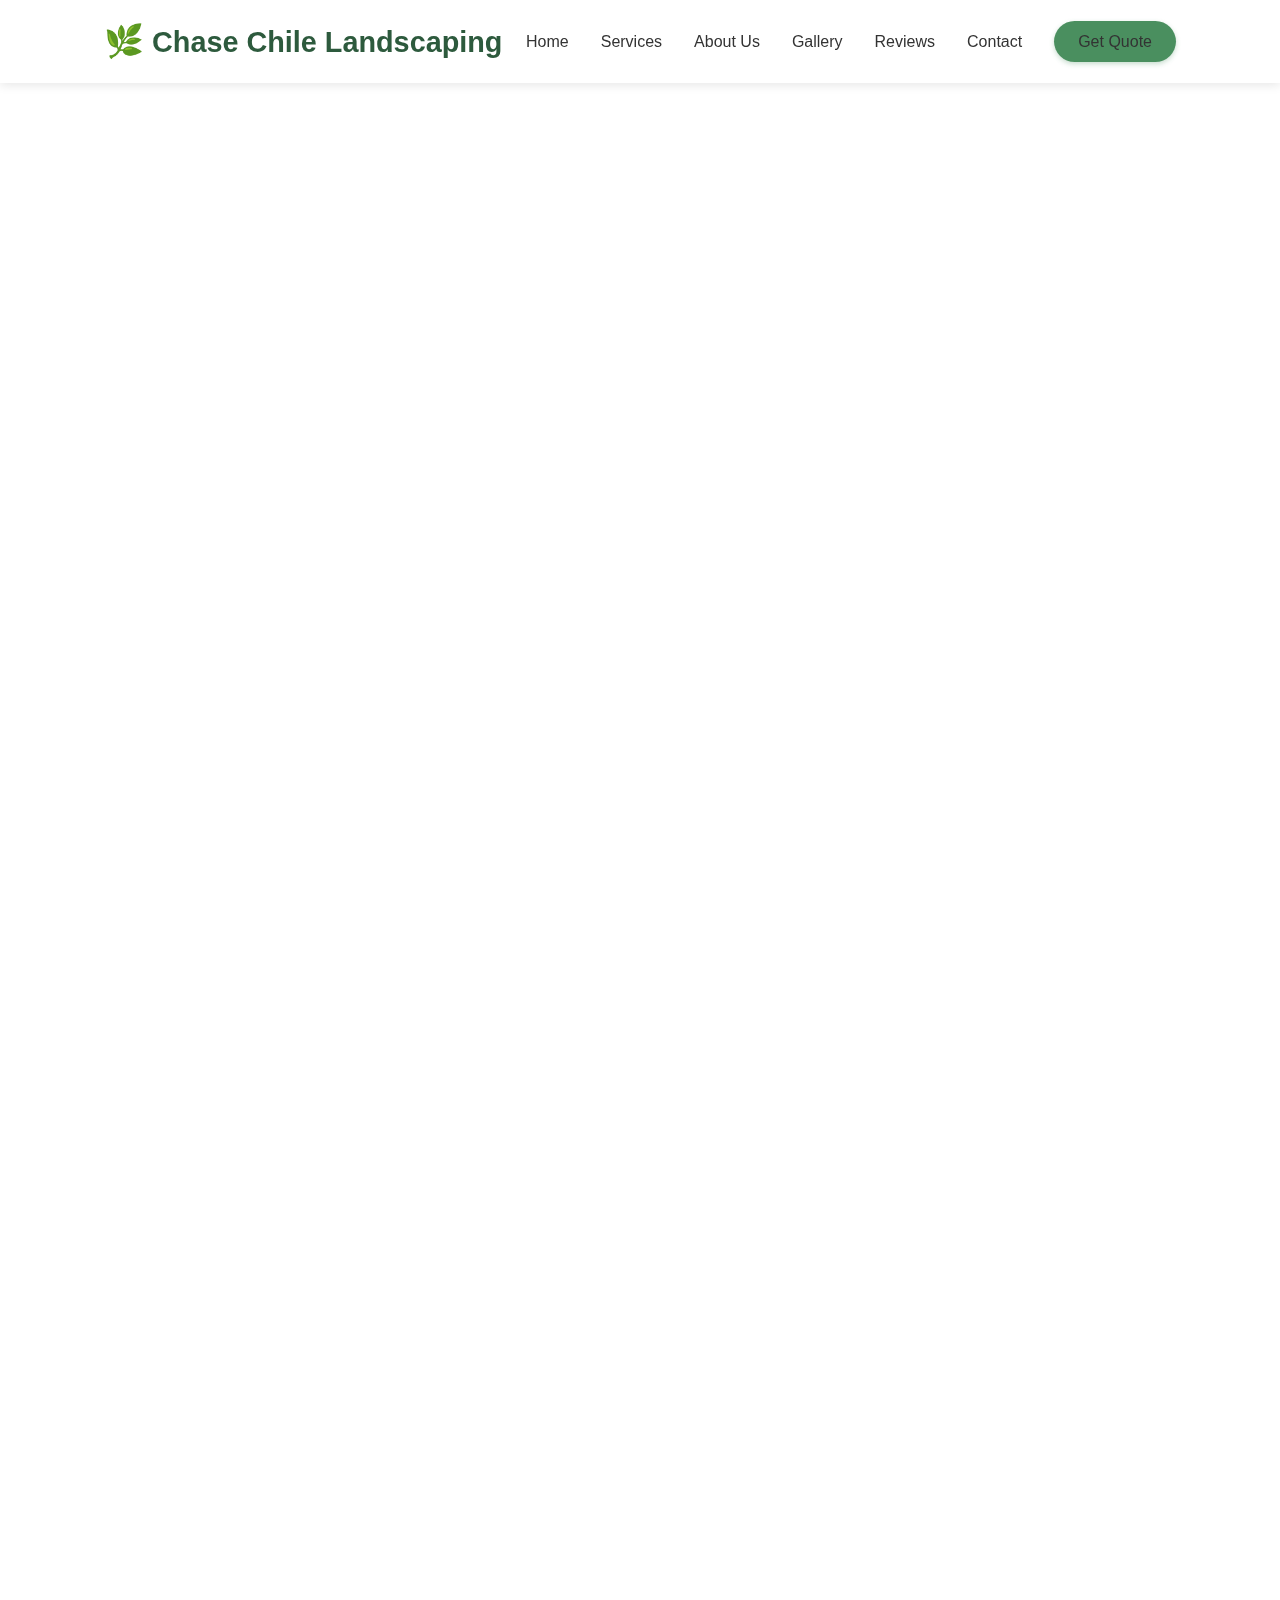
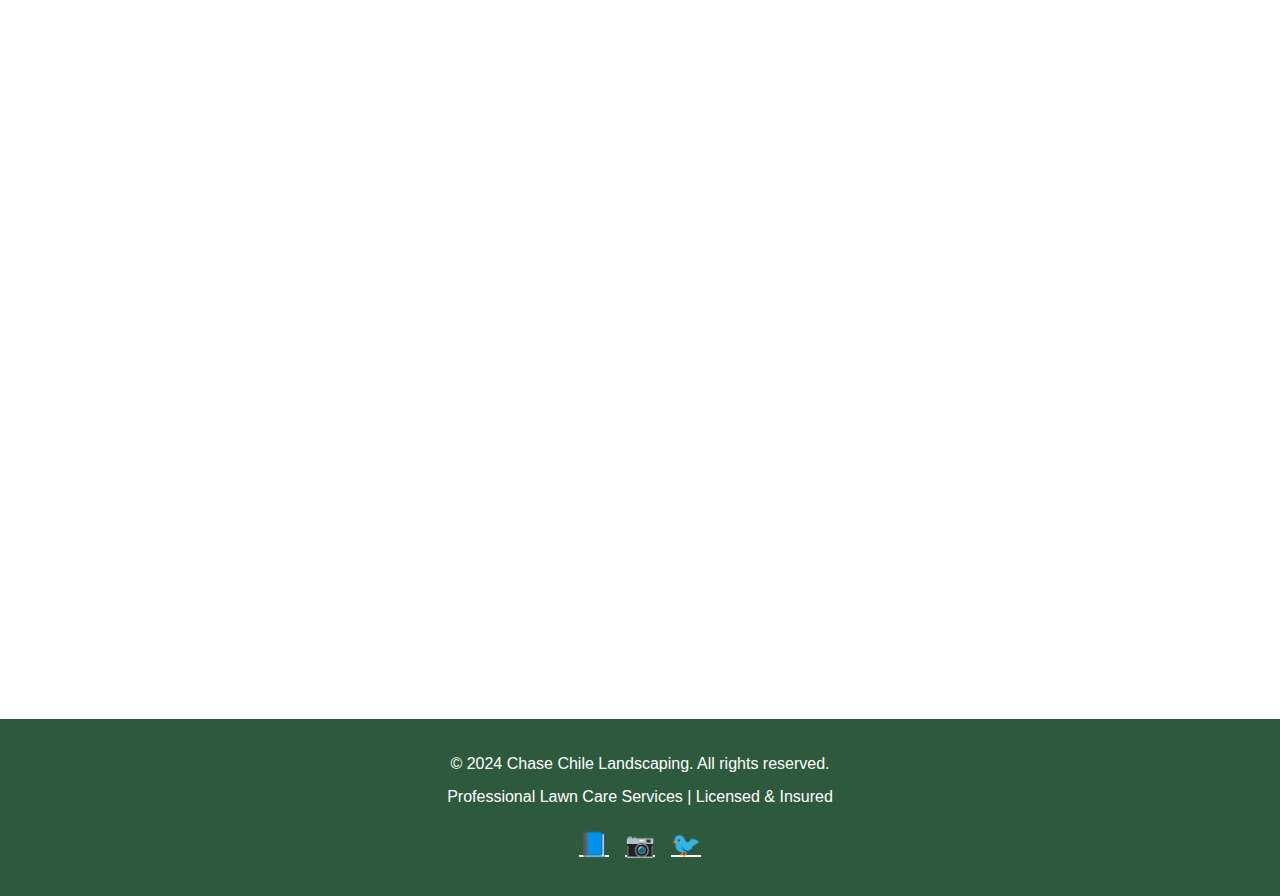
<file: testimonials.html>
<!DOCTYPE html>
<html lang="en">
<head>
    <meta charset="UTF-8">
    <meta name="viewport" content="width=device-width, initial-scale=1.0">
    <title>Reviews & Pricing - Chase Cheely Landscaping</title>
    <style>
        * {
            margin: 0;
            padding: 0;
            box-sizing: border-box;
        }

        :root {
            --primary-green: #2d5a3d;
            --accent-green: #4a8f5f;
            --light-green: #e8f5e9;
            --text-dark: #333;
            --text-light: #666;
            --white: #ffffff;
            --shadow: 0 2px 10px rgba(0,0,0,0.1);
        }

        body {
            font-family: 'Arial', sans-serif;
            line-height: 1.6;
            color: var(--text-dark);
            overflow-x: hidden;
        }

        /* Header Styles */
        header {
            background: var(--white);
            box-shadow: var(--shadow);
            position: fixed;
            width: 100%;
            top: 0;
            z-index: 1000;
            transition: all 0.3s ease;
        }

        nav {
            display: flex;
            justify-content: space-between;
            align-items: center;
            padding: 1rem 5%;
            max-width: 1200px;
            margin: 0 auto;
        }

        .logo {
            font-size: 1.8rem;
            font-weight: bold;
            color: var(--primary-green);
            text-decoration: none;
            display: flex;
            align-items: center;
            gap: 0.5rem;
        }

        .logo::before {
            content: "🌿";
            font-size: 2rem;
        }

        .nav-links {
            display: flex;
            list-style: none;
            gap: 2rem;
            align-items: center;
        }

        .nav-links a {
            text-decoration: none;
            color: var(--text-dark);
            font-weight: 500;
            transition: color 0.3s ease;
            position: relative;
        }

        .nav-links a::after {
            content: '';
            position: absolute;
            width: 0;
            height: 2px;
            bottom: -5px;
            left: 0;
            background: var(--accent-green);
            transition: width 0.3s ease;
        }

        .nav-links a:hover::after {
            width: 100%;
        }

        .nav-links a:hover {
            color: var(--accent-green);
        }

        .cta-button {
            background: var(--accent-green);
            color: var(--white);
            padding: 0.75rem 1.5rem;
            border-radius: 25px;
            text-decoration: none;
            transition: all 0.3s ease;
            font-weight: bold;
            box-shadow: 0 2px 5px rgba(74, 143, 95, 0.3);
        }

        .cta-button:hover {
            background: var(--primary-green);
            transform: translateY(-2px);
            box-shadow: 0 4px 10px rgba(74, 143, 95, 0.4);
        }

        /* Mobile Menu */
        .mobile-menu-toggle {
            display: none;
            flex-direction: column;
            cursor: pointer;
        }

        .mobile-menu-toggle span {
            width: 25px;
            height: 3px;
            background: var(--primary-green);
            margin: 3px 0;
            transition: 0.3s;
        }

        /* Main Content */
        main {
            margin-top: 80px;
        }

        /* Section Styles */
        .section {
            padding: 4rem 5%;
            max-width: 1200px;
            margin: 0 auto;
            opacity: 0;
            transform: translateY(20px);
            animation: fadeInUp 0.8s ease forwards;
        }

        @keyframes fadeInUp {
            to {
                opacity: 1;
                transform: translateY(0);
            }
        }

        /* Testimonials Section */
        .testimonials-container {
            background: var(--light-green);
            padding: 4rem 5%;
            margin-top: 4rem;
        }

        .testimonials-wrapper {
            max-width: 1200px;
            margin: 0 auto;
        }

        .testimonials-grid {
            display: grid;
            grid-template-columns: repeat(auto-fit, minmax(300px, 1fr));
            gap: 2rem;
            margin-top: 2rem;
        }

        .testimonial-card {
            background: var(--white);
            padding: 2rem;
            border-radius: 10px;
            box-shadow: var(--shadow);
            position: relative;
            transition: transform 0.3s ease;
        }

        .testimonial-card:hover {
            transform: translateY(-5px);
        }

        .testimonial-card::before {
            content: "\201C";
            font-size: 4rem;
            color: var(--accent-green);
            position: absolute;
            top: -10px;
            left: 20px;
            opacity: 0.3;
        }

        .testimonial-text {
            font-style: italic;
            color: var(--text-light);
            margin-bottom: 1.5rem;
            line-height: 1.8;
        }

        .testimonial-author {
            font-weight: bold;
            color: var(--primary-green);
        }

        .testimonial-rating {
            color: #ffc107;
            margin-top: 0.5rem;
        }

        /* Pricing Cards */
        .pricing-container {
            display: grid;
            grid-template-columns: repeat(auto-fit, minmax(280px, 1fr));
            gap: 2rem;
            margin-top: 3rem;
        }

        .pricing-card {
            background: var(--white);
            border-radius: 10px;
            padding: 2rem;
            text-align: center;
            box-shadow: var(--shadow);
            position: relative;
            transition: transform 0.3s ease;
        }

        .pricing-card.featured {
            transform: scale(1.05);
            border: 2px solid var(--accent-green);
        }

        .pricing-card.featured::before {
            content: "Most Popular";
            position: absolute;
            top: -15px;
            left: 50%;
            transform: translateX(-50%);
            background: var(--accent-green);
            color: var(--white);
            padding: 0.5rem 1rem;
            border-radius: 20px;
            font-size: 0.8rem;
            font-weight: bold;
        }

        .pricing-card:hover {
            transform: translateY(-10px);
        }

        .pricing-card h3 {
            color: var(--primary-green);
            font-size: 1.8rem;
            margin-bottom: 1rem;
        }

        .pricing-price {
            font-size: 2.5rem;
            color: var(--accent-green);
            margin-bottom: 0.5rem;
        }

        .pricing-price span {
            font-size: 1rem;
            color: var(--text-light);
        }

        .pricing-features {
            list-style: none;
            margin: 2rem 0;
        }

        .pricing-features li {
            padding: 0.5rem 0;
            color: var(--text-light);
        }

        .pricing-features li::before {
            content: "✓ ";
            color: var(--accent-green);
            font-weight: bold;
        }

        /* FAQ Section */
        .faq-container {
            max-width: 800px;
            margin: 2rem auto;
        }

        .faq-item {
            background: var(--white);
            margin-bottom: 1rem;
            border-radius: 10px;
            box-shadow: var(--shadow);
            overflow: hidden;
        }

        .faq-question {
            padding: 1.5rem;
            cursor: pointer;
            display: flex;
            justify-content: space-between;
            align-items: center;
            font-weight: bold;
            color: var(--primary-green);
            transition: background 0.3s ease;
        }

        .faq-question:hover {
            background: var(--light-green);
        }

        .faq-question::after {
            content: "+";
            font-size: 1.5rem;
            transition: transform 0.3s ease;
        }

        .faq-item.active .faq-question::after {
            transform: rotate(45deg);
        }

        .faq-answer {
            padding: 0 1.5rem;
            max-height: 0;
            overflow: hidden;
            transition: max-height 0.3s ease, padding 0.3s ease;
            color: var(--text-light);
        }

        .faq-item.active .faq-answer {
            padding: 0 1.5rem 1.5rem;
            max-height: 300px;
        }

        /* Footer */
        footer {
            background: var(--primary-green);
            color: var(--white);
            text-align: center;
            padding: 2rem 5%;
            margin-top: 4rem;
        }

        footer p {
            margin-bottom: 0.5rem;
        }

        .social-links {
            display: flex;
            justify-content: center;
            gap: 1rem;
            margin-top: 1rem;
        }

        .social-links a {
            color: var(--white);
            font-size: 1.5rem;
            transition: transform 0.3s ease;
        }

        .social-links a:hover {
            transform: translateY(-3px);
        }

        /* Responsive Design */
        @media (max-width: 768px) {
            .nav-links {
                display: none;
                position: absolute;
                top: 100%;
                left: 0;
                width: 100%;
                background: var(--white);
                flex-direction: column;
                padding: 2rem;
                box-shadow: var(--shadow);
            }

            .nav-links.active {
                display: flex;
            }

            .mobile-menu-toggle {
                display: flex;
            }

            .section {
                padding: 3rem 5%;
            }
        }

        /* Loading Animation */
        .loader {
            position: fixed;
            top: 0;
            left: 0;
            width: 100%;
            height: 100%;
            background: var(--white);
            display: flex;
            justify-content: center;
            align-items: center;
            z-index: 9999;
            transition: opacity 0.5s ease;
        }

        .loader.fade-out {
            opacity: 0;
            pointer-events: none;
        }

        .loader-circle {
            width: 50px;
            height: 50px;
            border: 5px solid var(--light-green);
            border-top: 5px solid var(--accent-green);
            border-radius: 50%;
            animation: spin 1s linear infinite;
        }

        @keyframes spin {
            0% { transform: rotate(0deg); }
            100% { transform: rotate(360deg); }
        }
    </style>
</head>
<body>
    <!-- Loading Screen -->
    <div class="loader" id="loader">
        <div class="loader-circle"></div>
    </div>

    <!-- Header -->
    <header>
        <nav>
            <a href="index.html" class="logo">Chase Chile Landscaping</a>
            <ul class="nav-links" id="navLinks">
                <li><a href="index.html">Home</a></li>
                <li><a href="services.html">Services</a></li>
                <li><a href="about.html">About Us</a></li>
                <li><a href="gallery.html">Gallery</a></li>
                <li><a href="testimonials.html">Reviews</a></li>
                <li><a href="contact.html">Contact</a></li>
                <li><a href="contact.html" class="cta-button">Get Quote</a></li>
            </ul>
            <div class="mobile-menu-toggle" onclick="toggleMobileMenu()">
                <span></span>
                <span></span>
                <span></span>
            </div>
        </nav>
    </header>

    <!-- Main Content -->
    <main>
        <!-- Testimonials Section -->
        <section id="testimonials" class="section">
            <div class="testimonials-container">
                <div class="testimonials-wrapper">
                    <h2 style="text-align: center; color: var(--primary-green); margin-bottom: 1rem; font-size: 2.5rem;">What Our Clients Say</h2>
                    <p style="text-align: center; color: var(--text-light); max-width: 600px; margin: 0 auto;">Don't just take our word for it - hear from our satisfied customers</p>
                    
                    <div class="testimonials-grid">
                        <div class="testimonial-card">
                            <p class="testimonial-text">"Chase Chile Landscaping transformed our overgrown yard into a beautiful oasis. Their attention to detail and professionalism is unmatched. Highly recommend!"</p>
                            <p class="testimonial-author">- Sarah Johnson</p>
                            <div class="testimonial-rating">★★★★★</div>
                        </div>
                        
                        <div class="testimonial-card">
                            <p class="testimonial-text">"We've been using their services for 3 years now. Always on time, fair pricing, and our lawn has never looked better. They're the best in the business!"</p>
                            <p class="testimonial-author">- Mike Thompson</p>
                            <div class="testimonial-rating">★★★★★</div>
                        </div>
                        
                        <div class="testimonial-card">
                            <p class="testimonial-text">"The team is professional, efficient, and genuinely cares about their work. They went above and beyond with our landscaping project. Couldn't be happier!"</p>
                            <p class="testimonial-author">- Emily Davis</p>
                            <div class="testimonial-rating">★★★★★</div>
                        </div>
                    </div>
                </div>
            </div>
            
            <!-- Pricing Section -->
            <div style="max-width: 1200px; margin: 4rem auto 0; padding: 0 5%;">
                <h2 style="text-align: center; color: var(--primary-green); margin-bottom: 1rem; font-size: 2.5rem;">Service Packages</h2>
                <p style="text-align: center; color: var(--text-light); max-width: 600px; margin: 0 auto;">Choose the package that best fits your needs</p>
                
                <div class="pricing-container">
                    <div class="pricing-card">
                        <h3>Basic Care</h3>
                        <div class="pricing-price">$49<span>/visit</span></div>
                        <ul class="pricing-features">
                            <li>Lawn mowing</li>
                            <li>Edge trimming</li>
                            <li>Grass clipping cleanup</li>
                            <li>Monthly service</li>
                        </ul>
                        <a href="contact.html" class="cta-button">Get Started</a>
                    </div>
                    
                    <div class="pricing-card featured">
                        <h3>Premium Care</h3>
                        <div class="pricing-price">$99<span>/visit</span></div>
                        <ul class="pricing-features">
                            <li>Everything in Basic</li>
                            <li>Weed control</li>
                            <li>Fertilization</li>
                            <li>Bi-weekly service</li>
                            <li>Priority scheduling</li>
                        </ul>
                        <a href="contact.html" class="cta-button">Get Started</a>
                    </div>
                    
                    <div class="pricing-card">
                        <h3>Complete Care</h3>
                        <div class="pricing-price">$149<span>/visit</span></div>
                        <ul class="pricing-features">
                            <li>Everything in Premium</li>
                            <li>Landscaping maintenance</li>
                            <li>Seasonal cleanup</li>
                            <li>Weekly service</li>
                            <li>24/7 support</li>
                        </ul>
                        <a href="contact.html" class="cta-button">Get Started</a>
                    </div>
                </div>
            </div>
            
            <!-- FAQ Section -->
            <div style="max-width: 1200px; margin: 4rem auto 0; padding: 0 5%;">
                <h2 style="text-align: center; color: var(--primary-green); margin-bottom: 2rem; font-size: 2.5rem;">Frequently Asked Questions</h2>
                
                <div class="faq-container">
                    <div class="faq-item">
                        <div class="faq-question" onclick="toggleFAQ(this)">
                            How often should I have my lawn mowed?
                        </div>
                        <div class="faq-answer">
                            During the growing season (spring and summer), we recommend weekly or bi-weekly mowing to maintain optimal lawn health. In fall and winter, monthly service is usually sufficient. We'll work with you to create a schedule that fits your lawn's specific needs.
                        </div>
                    </div>
                    
                    <div class="faq-item">
                        <div class="faq-question" onclick="toggleFAQ(this)">
                            Do you provide free estimates?
                        </div>
                        <div class="faq-answer">
                            Yes! We offer free, no-obligation estimates for all our services. Simply fill out our contact form or give us a call, and we'll schedule a convenient time to assess your property and provide a detailed quote.
                        </div>
                    </div>
                    
                    <div class="faq-item">
                        <div class="faq-question" onclick="toggleFAQ(this)">
                            Are you licensed and insured?
                        </div>
                        <div class="faq-answer">
                            Absolutely! Chase Chile Landscaping is fully licensed and insured. We carry comprehensive liability insurance and all our employees are covered by workers' compensation. Your property and peace of mind are protected.
                        </div>
                    </div>
                    
                    <div class="faq-item">
                        <div class="faq-question" onclick="toggleFAQ(this)">
                            What areas do you service?
                        </div>
                        <div class="faq-answer">
                            We proudly serve the greater metropolitan area and surrounding communities within a 25-mile radius. Contact us to confirm we service your specific location - we're always looking to expand our service area!
                        </div>
                    </div>
                    
                    <div class="faq-item">
                        <div class="faq-question" onclick="toggleFAQ(this)">
                            Do I need to be home during service?
                        </div>
                        <div class="faq-answer">
                            No, you don't need to be home. Once we establish a service schedule, our crews will complete the work as agreed. We'll notify you before arrival and can send photos of completed work upon request.
                        </div>
                    </div>
                </div>
            </div>
        </section>
    </main>

    <!-- Footer -->
    <footer>
        <p>&copy; 2024 Chase Chile Landscaping. All rights reserved.</p>
        <p>Professional Lawn Care Services | Licensed & Insured</p>
        <div class="social-links">
            <a href="#" aria-label="Facebook">📘</a>
            <a href="#" aria-label="Instagram">📷</a>
            <a href="#" aria-label="Twitter">🐦</a>
        </div>
    </footer>

    <script>
        // Page Loader
        window.addEventListener('load', function() {
            setTimeout(function() {
                document.getElementById('loader').classList.add('fade-out');
            }, 500);
        });

        // Mobile Menu Toggle
        function toggleMobileMenu() {
            const navLinks = document.getElementById('navLinks');
            navLinks.classList.toggle('active');
        }

        // Add scroll effect to header
        window.addEventListener('scroll', function() {
            const header = document.querySelector('header');
            if (window.scrollY > 100) {
                header.style.boxShadow = '0 4px 20px rgba(0,0,0,0.1)';
            } else {
                header.style.boxShadow = '0 2px 10px rgba(0,0,0,0.1)';
            }
        });

        // Toggle FAQ
        function toggleFAQ(element) {
            const faqItem = element.parentElement;
            const allFaqItems = document.querySelectorAll('.faq-item');
            
            // Close all other FAQ items
            allFaqItems.forEach(item => {
                if (item !== faqItem) {
                    item.classList.remove('active');
                }
            });
            
            // Toggle current FAQ item
            faqItem.classList.toggle('active');
        }
    </script>
</body>
</html>
</file>
<file: css/styles.css>
* {
    margin: 0;
    padding: 0;
    box-sizing: border-box;
}

:root {
    --primary-green: #2d5a3d;
    --accent-green: #4a8f5f;
    --light-green: #e8f5e9;
    --text-dark: #333;
    --text-light: #666;
    --white: #ffffff;
    --shadow: 0 2px 10px rgba(0,0,0,0.1);
}

body {
    font-family: 'Arial', sans-serif;
    line-height: 1.6;
    color: var(--text-dark);
    overflow-x: hidden;
}

/* Header Styles */
header {
    background: var(--white);
    box-shadow: var(--shadow);
    position: fixed;
    width: 100%;
    top: 0;
    z-index: 1000;
    transition: all 0.3s ease;
}

nav {
    display: flex;
    justify-content: space-between;
    align-items: center;
    padding: 1rem 5%;
    max-width: 1200px;
    margin: 0 auto;
}

.logo {
    font-size: 1.8rem;
    font-weight: bold;
    color: var(--primary-green);
    text-decoration: none;
    display: flex;
    align-items: center;
    gap: 0.5rem;
}

.logo::before {
    content: "🌿";
    font-size: 2rem;
}

.nav-links {
    display: flex;
    list-style: none;
    gap: 2rem;
    align-items: center;
}

.nav-links a {
    text-decoration: none;
    color: var(--text-dark);
    font-weight: 500;
    transition: color 0.3s ease;
    position: relative;
}

.nav-links a::after {
    content: '';
    position: absolute;
    width: 0;
    height: 2px;
    bottom: -5px;
    left: 0;
    background: var(--accent-green);
    transition: width 0.3s ease;
}

.nav-links a:hover::after {
    width: 100%;
}

.nav-links a:hover {
    color: var(--accent-green);
}

.cta-button {
    background: var(--accent-green);
    color: var(--white);
    padding: 0.75rem 1.5rem;
    border-radius: 25px;
    text-decoration: none;
    transition: all 0.3s ease;
    font-weight: bold;
    box-shadow: 0 2px 5px rgba(74, 143, 95, 0.3);
}

.cta-button:hover {
    background: var(--primary-green);
    transform: translateY(-2px);
    box-shadow: 0 4px 10px rgba(74, 143, 95, 0.4);
}

/* Mobile Menu */
.mobile-menu-toggle {
    display: none;
    flex-direction: column;
    cursor: pointer;
}

.mobile-menu-toggle span {
    width: 25px;
    height: 3px;
    background: var(--primary-green);
    margin: 3px 0;
    transition: 0.3s;
}

/* Main Content */
main {
    margin-top: 80px;
}

/* Hero Section */
.hero {
    background: linear-gradient(135deg, rgba(45, 90, 61, 0.9), rgba(74, 143, 95, 0.9)), 
                url('data:image/svg+xml;utf8,<svg xmlns="http://www.w3.org/2000/svg" viewBox="0 0 1200 600"><rect fill="%23e8f5e9" width="1200" height="600"/><path fill="%23c8e6c9" d="M0 300L50 325L100 300L150 275L200 300L250 325L300 300L350 275L400 300L450 325L500 300L550 275L600 300L650 325L700 300L750 275L800 300L850 325L900 300L950 275L1000 300L1050 325L1100 300L1150 275L1200 300V600H0V300Z"/></svg>');
    background-size: cover;
    background-position: center;
    color: var(--white);
    text-align: center;
    padding: 6rem 5%;
    min-height: 500px;
    display: flex;
    align-items: center;
    justify-content: center;
}

.hero-content h1 {
    font-size: 3rem;
    margin-bottom: 1rem;
    animation: slideInLeft 1s ease;
}

.hero-content p {
    font-size: 1.3rem;
    margin-bottom: 2rem;
    animation: slideInRight 1s ease;
}

.hero-buttons {
    display: flex;
    gap: 1rem;
    justify-content: center;
    flex-wrap: wrap;
    animation: fadeIn 1.5s ease;
}

.secondary-button {
    background: transparent;
    color: var(--white);
    border: 2px solid var(--white);
    padding: 1rem 2rem;
    border-radius: 25px;
    text-decoration: none;
    transition: all 0.3s ease;
    font-weight: bold;
}

.secondary-button:hover {
    background: var(--white);
    color: var(--primary-green);
    transform: translateY(-2px);
}

/* Content Sections */
.content-section {
    padding: 4rem 5%;
    max-width: 1200px;
    margin: 0 auto;
}

.stats-grid {
    display: grid;
    grid-template-columns: repeat(auto-fit, minmax(200px, 1fr));
    gap: 2rem;
    text-align: center;
    background: var(--white);
    padding: 4rem 2rem;
    border-radius: 15px;
    box-shadow: var(--shadow);
    margin-top: 2rem;
}

.stat-item {
    padding: 2rem;
}

.stat-number {
    font-size: 3rem;
    color: var(--accent-green);
    font-weight: bold;
    margin-bottom: 0.5rem;
}

.stat-item h3 {
    color: var(--primary-green);
    margin-bottom: 0.5rem;
}

.stat-item p {
    color: var(--text-light);
}

/* Service Cards */
.services-grid {
    display: grid;
    grid-template-columns: repeat(auto-fit, minmax(250px, 1fr));
    gap: 2rem;
    margin-top: 3rem;
}

.service-card {
    background: var(--white);
    padding: 2rem;
    border-radius: 15px;
    box-shadow: var(--shadow);
    text-align: center;
    transition: transform 0.3s ease;
    opacity: 0;
    animation: fadeInUp 0.8s ease forwards;
}

.service-card:hover {
    transform: translateY(-10px);
}

.service-icon {
    font-size: 3rem;
    margin-bottom: 1rem;
}

.service-card h3 {
    color: var(--primary-green);
    margin-bottom: 1rem;
}

.service-card ul {
    text-align: left;
    color: var(--text-light);
    line-height: 2;
}

/* Footer */
footer {
    background: var(--primary-green);
    color: var(--white);
    text-align: center;
    padding: 2rem 5%;
    margin-top: 4rem;
}

.social-links {
    display: flex;
    justify-content: center;
    gap: 1rem;
    margin-top: 1rem;
}

.social-links a {
    color: var(--white);
    font-size: 1.5rem;
    transition: transform 0.3s ease;
}

.social-links a:hover {
    transform: translateY(-3px);
}

/* Animations */
@keyframes fadeInUp {
    from {
        opacity: 0;
        transform: translateY(20px);
    }
    to {
        opacity: 1;
        transform: translateY(0);
    }
}

@keyframes slideInLeft {
    from {
        opacity: 0;
        transform: translateX(-50px);
    }
    to {
        opacity: 1;
        transform: translateX(0);
    }
}

@keyframes slideInRight {
    from {
        opacity: 0;
        transform: translateX(50px);
    }
    to {
        opacity: 1;
        transform: translateX(0);
    }
}

@keyframes fadeIn {
    from { opacity: 0; }
    to { opacity: 1; }
}

/* Loading Animation */
.loader {
    position: fixed;
    top: 0;
    left: 0;
    width: 100%;
    height: 100%;
    background: var(--white);
    display: flex;
    justify-content: center;
    align-items: center;
    z-index: 9999;
    transition: opacity 0.5s ease;
}

.loader.fade-out {
    opacity: 0;
    pointer-events: none;
}

.loader-circle {
    width: 50px;
    height: 50px;
    border: 5px solid var(--light-green);
    border-top: 5px solid var(--accent-green);
    border-radius: 50%;
    animation: spin 1s linear infinite;
}

@keyframes spin {
    0% { transform: rotate(0deg); }
    100% { transform: rotate(360deg); }
}

/* Responsive Design */
@media (max-width: 768px) {
    .nav-links {
        display: none;
        position: absolute;
        top: 100%;
        left: 0;
        width: 100%;
        background: var(--white);
        flex-direction: column;
        padding: 2rem;
        box-shadow: var(--shadow);
    }

    .nav-links.active {
        display: flex;
    }

    .mobile-menu-toggle {
        display: flex;
    }

    .hero-content h1 {
        font-size: 2rem;
    }

    .hero-content p {
        font-size: 1.1rem;
    }

    .content-section {
        padding: 3rem 5%;
    }

    .hero-buttons {
        flex-direction: column;
        align-items: center;
    }
}

/* Container for consistent spacing */
.container {
    max-width: 1200px;
    margin: 0 auto;
    padding: 0 5%;
}

/* Section spacing */
section {
    padding: 4rem 0;
}

section:nth-child(even) {
    background: var(--light-green);
}

/* Problem/Solution Section */
.problem-solution {
    background: var(--white);
}

.problem-solution-grid {
    display: grid;
    grid-template-columns: 1fr 1fr;
    gap: 4rem;
    align-items: center;
}

.problem-side h2 {
    color: #c62d42;
    margin-bottom: 2rem;
}

.solution-side h2 {
    color: var(--primary-green);
    margin-bottom: 2rem;
}

.problem-list li, .solution-list li {
    padding: 0.5rem 0;
    font-size: 1.1rem;
}

/* Stats Section */
.stats-section {
    text-align: center;
    background: var(--primary-green);
    color: var(--white);
}

.stats-section h2 {
    margin-bottom: 3rem;
    font-size: 2.5rem;
}

/* How It Works */
.how-it-works {
    background: var(--white);
}

.process-steps {
    display: grid;
    grid-template-columns: repeat(auto-fit, minmax(300px, 1fr));
    gap: 3rem;
    margin-top: 3rem;
}

.step {
    display: flex;
    align-items: flex-start;
    gap: 1.5rem;
}

.step-number {
    width: 60px;
    height: 60px;
    background: var(--accent-green);
    color: var(--white);
    border-radius: 50%;
    display: flex;
    align-items: center;
    justify-content: center;
    font-size: 1.5rem;
    font-weight: bold;
    flex-shrink: 0;
}

.step-content h3 {
    color: var(--primary-green);
    margin-bottom: 1rem;
}

/* Before/After Section */
.before-after {
    background: var(--white);
}

.transformations-grid {
    display: grid;
    grid-template-columns: repeat(auto-fit, minmax(400px, 1fr));
    gap: 3rem;
    margin: 3rem 0;
}

.transformation-card {
    background: var(--white);
    border-radius: 15px;
    overflow: hidden;
    box-shadow: var(--shadow);
}

.before-after-images {
    display: grid;
    grid-template-columns: 1fr 1fr;
}

.before-image, .after-image {
    position: relative;
    height: 200px;
    display: flex;
    align-items: center;
    justify-content: center;
}

.before-image {
    background: linear-gradient(135deg, #8B4513, #D2691E);
}

.after-image {
    background: linear-gradient(135deg, var(--light-green), var(--accent-green));
}

.image-label {
    position: absolute;
    top: 10px;
    left: 10px;
    background: rgba(0,0,0,0.7);
    color: white;
    padding: 0.5rem 1rem;
    border-radius: 20px;
    font-size: 0.9rem;
    font-weight: bold;
}

.placeholder-image {
    font-size: 3rem;
}

.transformation-info {
    padding: 1.5rem;
}

.transformation-info h4 {
    color: var(--primary-green);
    margin-bottom: 0.5rem;
}

/* Service Areas */
.areas-grid {
    display: grid;
    grid-template-columns: repeat(auto-fit, minmax(250px, 1fr));
    gap: 2rem;
    margin-top: 3rem;
}

.area-card {
    background: var(--white);
    padding: 2rem;
    border-radius: 15px;
    box-shadow: var(--shadow);
    text-align: center;
}
</file>
